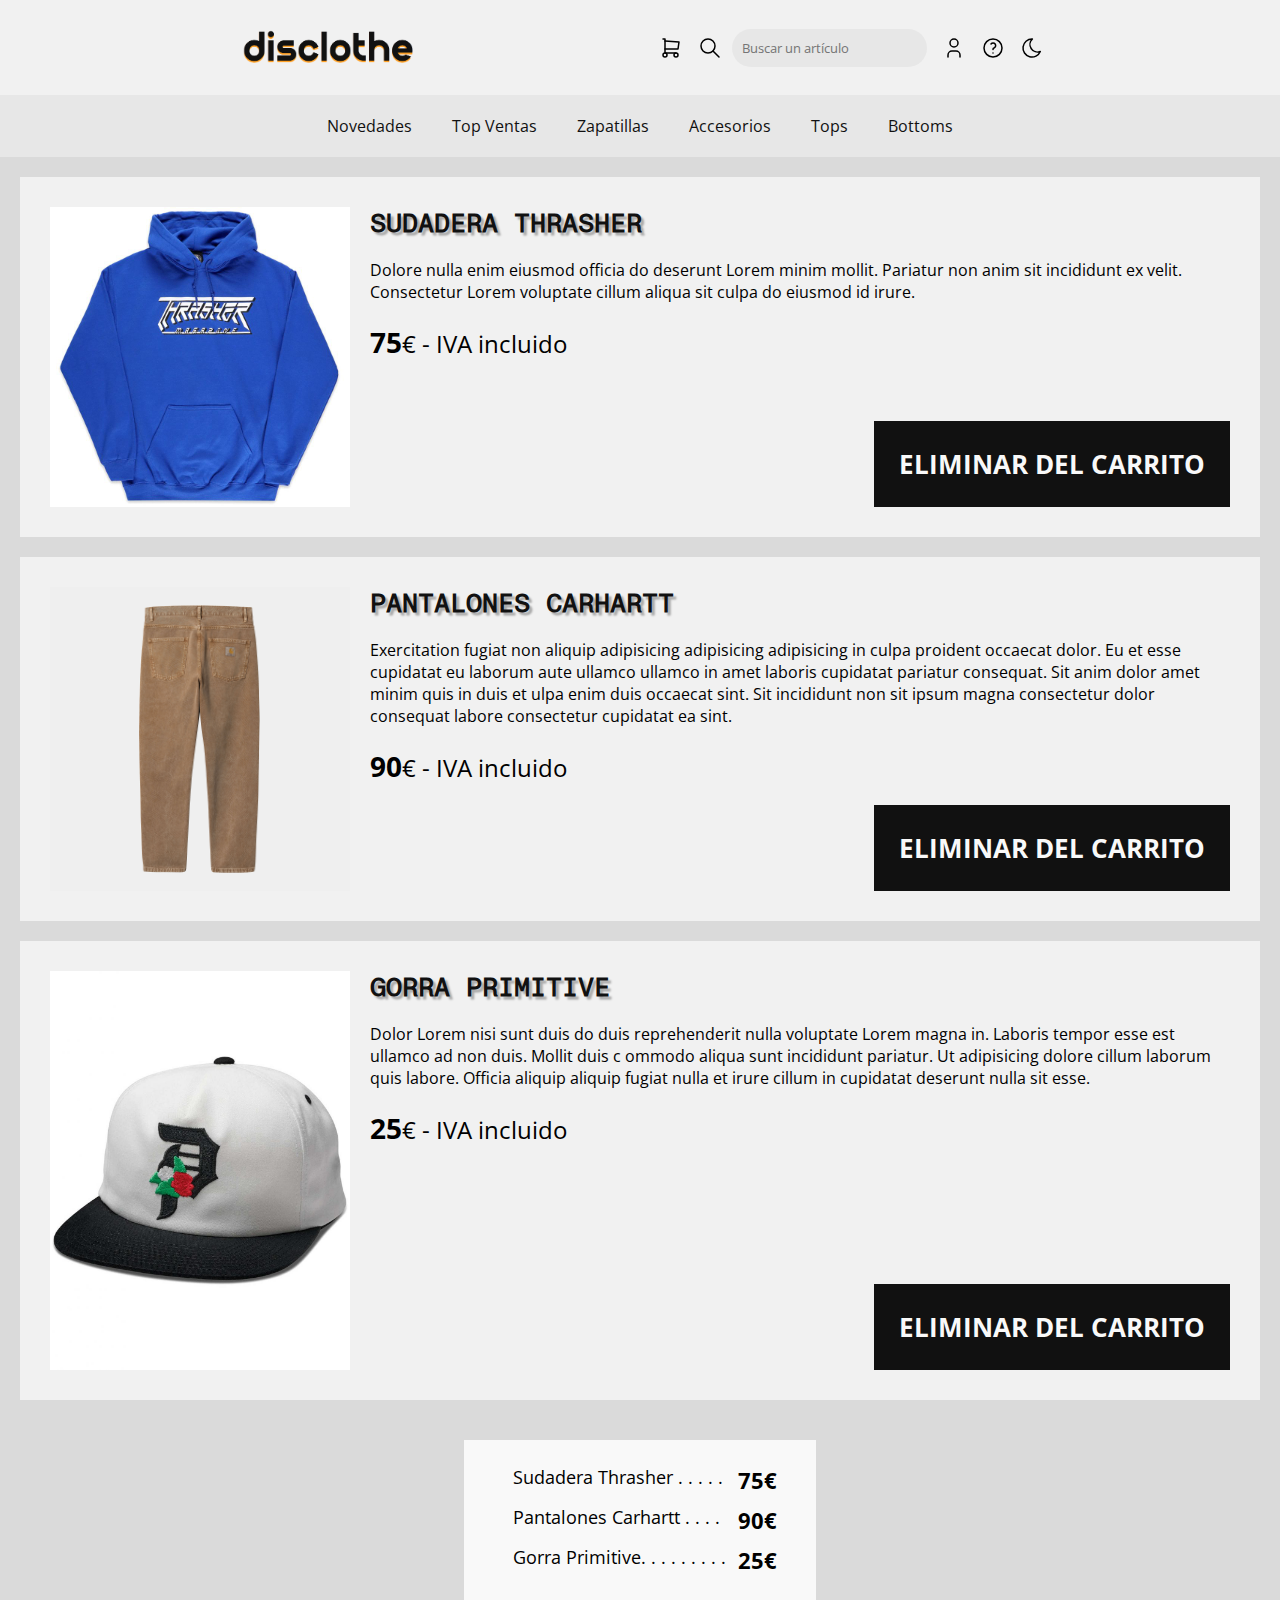
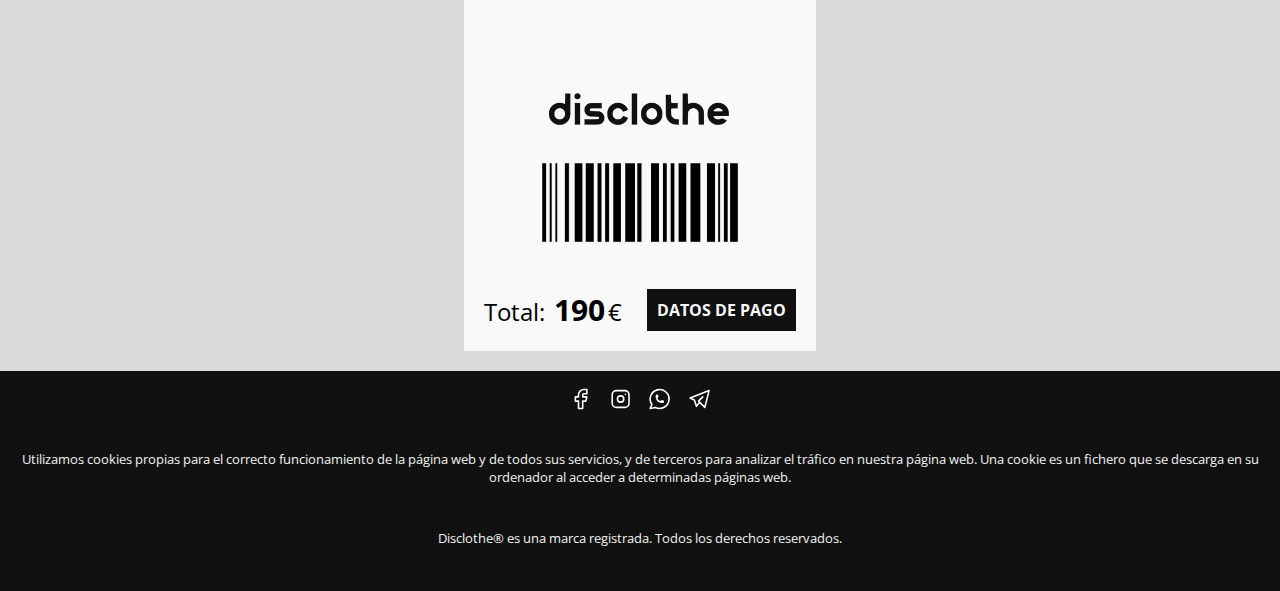
<file: carrito.html>
<html lang="en">

<head>
    <meta charset="UTF-8">
    <meta http-equiv="X-UA-Compatible" content="IE=edge">
    <meta name="viewport" content="width=device-width, initial-scale=1.0">
    <title>Carrito de Compra</title>

    <link rel="stylesheet" href="css/style.css">

    <link rel="preconnect" href="https://fonts.googleapis.com">
    <link rel="preconnect" href="https://fonts.gstatic.com" crossorigin>
    <link
        href="https://fonts.googleapis.com/css2?family=Open+Sans:ital,wght@0,400;0,600;0,700;0,800;1,700;1,800&display=swap"
        rel="stylesheet">
    <link href="https://fonts.googleapis.com/css2?family=Fragment+Mono&family=Open+Sans:ital@0;1&display=swap"
        rel="stylesheet">

</head>

<body>
    <header>
        <div class="cabecera-principal">
            <a href="index.html">
                <img src="img/disclothe.png" alt="" class="logo">
            </a>
            <nav class="navegacion-principal">
                <a class="navegacion-principal--enlace" href="novedades.html">Novedades</a>
                <a class="navegacion-principal--enlace" href="topVentas.html">Top Ventas</a>
                <a class="navegacion-principal--enlace" href="zapatillas.html">Zapatillas</a>
                <a class="navegacion-principal--enlace" href="accesorios.html">Accesorios</a>
                <a class="navegacion-principal--enlace" href="tops.html">Tops</a>
                <a class="navegacion-principal--enlace" href="bottoms.html">Bottoms</a>
            </nav>
            <div class="cabecera--otros">
                <a href="carrito.html">
                    <svg class="otros--icono_carrito" xmlns="http://www.w3.org/2000/svg"
                        class="icon icon-tabler icon-tabler-shopping-cart" width="24" height="24" viewBox="0 0 24 24"
                        stroke-width="1.5" stroke="#000000" fill="none" stroke-linecap="round" stroke-linejoin="round">
                        <path stroke="none" d="M0 0h24v24H0z" fill="none" />
                        <circle cx="6" cy="19" r="2" />
                        <circle cx="17" cy="19" r="2" />
                        <path d="M17 17h-11v-14h-2" />
                        <path d="M6 5l14 1l-1 7h-13" />
                    </svg>
                </a>
                <div class="busqueda">
                    <svg xmlns="http://www.w3.org/2000/svg" class="icon icon-tabler icon-tabler-search" width="24"
                        height="24" viewBox="0 0 24 24" stroke-width="1.5" stroke="#000000" fill="none"
                        stroke-linecap="round" stroke-linejoin="round">
                        <path stroke="none" d="M0 0h24v24H0z" fill="none" />
                        <circle cx="10" cy="10" r="7" />
                        <line x1="21" y1="21" x2="15" y2="15" />
                    </svg>
                    <input type="text" placeholder="Buscar un artículo" class="busqueda--cuadro">
                </div>

                <a href="#" onclick="document.getElementById('modal').style.display='block'">
                    <svg xmlns="http://www.w3.org/2000/svg" class="icon icon-tabler icon-tabler-user" width="24"
                        height="24" viewBox="0 0 24 24" stroke-width="1.5" stroke="#000000" fill="none"
                        stroke-linecap="round" stroke-linejoin="round">
                        <path stroke="none" d="M0 0h24v24H0z" fill="none" />
                        <circle cx="12" cy="7" r="4" />
                        <path d="M6 21v-2a4 4 0 0 1 4 -4h4a4 4 0 0 1 4 4v2" />
                    </svg>
                </a>

                <a href="contacto.html">
                    <svg xmlns="http://www.w3.org/2000/svg" class="icon icon-tabler icon-tabler-help" width="24"
                        height="24" viewBox="0 0 24 24" stroke-width="1.5" stroke="#000000" fill="none"
                        stroke-linecap="round" stroke-linejoin="round">
                        <path stroke="none" d="M0 0h24v24H0z" fill="none" />
                        <circle cx="12" cy="12" r="9" />
                        <line x1="12" y1="17" x2="12" y2="17.01" />
                        <path d="M12 13.5a1.5 1.5 0 0 1 1 -1.5a2.6 2.6 0 1 0 -3 -4" />
                    </svg>
                </a>
                <svg xmlns="http://www.w3.org/2000/svg" class="icon icon-tabler icon-tabler-moon" width="24" height="24"
                    viewBox="0 0 24 24" stroke-width="1.5" stroke="#000000" fill="none" stroke-linecap="round"
                    stroke-linejoin="round">
                    <path stroke="none" d="M0 0h24v24H0z" fill="none" />
                    <path d="M12 3c.132 0 .263 0 .393 0a7.5 7.5 0 0 0 7.92 12.446a9 9 0 1 1 -8.313 -12.454z" />
                </svg>
            </div>
        </div>
        <nav class="navegacion-principal_small">
            <a class="navegacion-principal--enlace" href="novedades.html">Novedades</a>
            <a class="navegacion-principal--enlace" href="topVentas.html">Top Ventas</a>
            <a class="navegacion-principal--enlace" href="zapatillas.html">Zapatillas</a>
            <a class="navegacion-principal--enlace" href="accesorios.html">Accesorios</a>
            <a class="navegacion-principal--enlace" href="tops.html">Tops</a>
            <a class="navegacion-principal--enlace" href="bottoms.html">Bottoms</a>
        </nav>
        <div class="cabecera--otros otros_small">
            <div class="busqueda">
                <input type="text" placeholder="Buscar un artículo" class="busqueda--cuadro">
            </div>
            <a href="#" onclick="document.getElementById('modal').style.display='block'">
                <svg xmlns="http://www.w3.org/2000/svg" class="icon icon-tabler icon-tabler-user" width="24" height="24"
                    viewBox="0 0 24 24" stroke-width="1.5" stroke="#000000" fill="none" stroke-linecap="round"
                    stroke-linejoin="round">
                    <path stroke="none" d="M0 0h24v24H0z" fill="none" />
                    <circle cx="12" cy="7" r="4" />
                    <path d="M6 21v-2a4 4 0 0 1 4 -4h4a4 4 0 0 1 4 4v2" />
                </svg>
            </a>
            <svg xmlns="http://www.w3.org/2000/svg" class="icon icon-tabler icon-tabler-help" width="24" height="24"
                viewBox="0 0 24 24" stroke-width="1.5" stroke="#000000" fill="none" stroke-linecap="round"
                stroke-linejoin="round">
                <path stroke="none" d="M0 0h24v24H0z" fill="none" />
                <circle cx="12" cy="12" r="9" />
                <line x1="12" y1="17" x2="12" y2="17.01" />
                <path d="M12 13.5a1.5 1.5 0 0 1 1 -1.5a2.6 2.6 0 1 0 -3 -4" />
            </svg>
            <svg xmlns="http://www.w3.org/2000/svg" class="icon icon-tabler icon-tabler-moon" width="24" height="24"
                viewBox="0 0 24 24" stroke-width="1.5" stroke="#000000" fill="none" stroke-linecap="round"
                stroke-linejoin="round">
                <path stroke="none" d="M0 0h24v24H0z" fill="none" />
                <path d="M12 3c.132 0 .263 0 .393 0a7.5 7.5 0 0 0 7.92 12.446a9 9 0 1 1 -8.313 -12.454z" />
            </svg>
        </div>
    </header>
    <!-- Modal -->
    <div id="modal" class="cabecera--modal">
        <div id="modal_inicio-sesion" class="modal--contenido modal--contenido_inicio-sesion">
            <span class="close" onclick="document.getElementById('modal').style.display='none'">&times;</span>
            <h4 class="titulo modal--titulo">Iniciar Sesión</h4>
            <form action="" class="modal--formulario">
                <div class="formulario--campo formulario--campo_vertical">
                    <label for="nombre" class="campo_etiqueta">Nombre de Usuario o Correo:</label>
                    <input type="text" name="nombre" placeholder="Usuario o correo electrónico..." class="campo_input">
                </div>
                <div class="formulario--campo formulario--campo_vertical">
                    <label for="contrasena" class="campo_etiqueta">Contraseña:</label>
                    <input type="password" name="contrasena" placeholder="Escribe aquí tu contraseña..."
                        class="campo_input">
                </div>
                <input type="submit" value="Iniciar Sesión"
                    class="formulario--boton-enviar formulario--boton-enviar_modal boton">
            </form>
            <a href="#" onclick="document.getElementById('modal_inicio-sesion').style.display='none';
                                 document.getElementById('modal_registro').style.display='block';">¿No tienes una
                cuenta?</a>
        </div>
        <div id="modal_registro" class="modal--contenido modal--contenido_registro">
            <span class="close" onclick="document.getElementById('modal').style.display='none'">&times;</span>
            <h4 class="titulo modal--titulo">Registrarse</h4>
            <form action="" class="modal--formulario">
                <div class="formulario--campo formulario--campo_vertical">
                    <label for="nombre" class="campo_etiqueta">Nombre de Usuario:</label>
                    <input type="text" name="nombre" placeholder="Escribe aquí tu nombre de usuario..."
                        class="campo_input">
                </div>
                <div class="formulario--campo formulario--campo_vertical">
                    <label for="correo" class="campo_etiqueta">Correo:</label>
                    <input type="email" name="correo" placeholder="Escribe aquí tu correo electrónico..."
                        class="campo_input">
                </div>
                <div class="formulario--campo formulario--campo_vertical">
                    <label for="contrasena" class="campo_etiqueta">Contraseña:</label>
                    <input type="password" name="contrasena" placeholder="Escribe aquí tu contrtaseña..."
                        class="campo_input">
                </div>
                <input type="submit" value="Registrarse"
                    class="formulario--boton-enviar formulario--boton-enviar_modal boton">
            </form>
            <a href="#" onclick="document.getElementById('modal_inicio-sesion').style.display='block';
                                 document.getElementById('modal_registro').style.display='none';">¿Ya estás
                registrado?</a>
        </div>
    </div>
    <section class="contenido contenido_carrito">
        <div class="contenido--lista-productos">
            <div class="lista-productos--producto">
                <img src="img/sudaderaThrasher.jpg" alt="sudadera" class="lista-productos--imagen">
                <div class="lista-productos--informacion">
                    <h3 class="carrito--informacion_titulo titulo">Sudadera Thrasher</h3>
                    <p class="carrito--informacion_descripcion">
                        Dolore nulla enim eiusmod officia do deserunt Lorem
                        minim mollit. Pariatur non anim sit incididunt ex velit. Consectetur
                        Lorem voluptate cillum aliqua sit culpa do eiusmod id irure.
                    </p>
                    <p class="carrito--informacion_precio"><span>75</span>€ - IVA incluido</p>
                    <button href="#" class="carrito--enlace boton">Eliminar del Carrito</button>
                </div>
            </div>
            <div class="lista-productos--producto">
                <img src="img/pantalonesCarhartt.jpg" alt="sudadera" class="lista-productos--imagen">
                <div class="lista-productos--informacion">
                    <h3 class="carrito--informacion_titulo titulo">Pantalones Carhartt</h3>
                    <p class="carrito--informacion_descripcion">
                        Exercitation fugiat non aliquip adipisicing adipisicing adipisicing in culpa
                        proident occaecat dolor. Eu et esse cupidatat eu laborum aute ullamco ullamco in
                        amet laboris cupidatat pariatur consequat. Sit anim dolor amet minim quis in duis et
                        ulpa enim duis occaecat sint. Sit incididunt non sit ipsum magna consectetur dolor consequat
                        labore consectetur cupidatat ea sint.
                    </p>
                    <p class="carrito--informacion_precio"><span>90</span>€ - IVA incluido</p>
                    <button href="#" class="carrito--enlace boton">Eliminar del Carrito</button>
                </div>
            </div>
            <div class="lista-productos--producto">
                <img src="img/gorraPrimitive.jpg" alt="sudadera" class="lista-productos--imagen">
                <div class="lista-productos--informacion">
                    <h3 class="carrito--informacion_titulo titulo">Gorra Primitive</h3>
                    <p class="carrito--informacion_descripcion">
                        Dolor Lorem nisi sunt duis do duis reprehenderit nulla voluptate
                        Lorem magna in. Laboris tempor esse est ullamco ad non duis. Mollit duis c
                        ommodo aliqua sunt incididunt pariatur. Ut adipisicing dolore cillum laborum
                        quis labore. Officia aliquip aliquip fugiat nulla et irure cillum in cupidatat
                        deserunt nulla sit esse.
                    </p>
                    <p class="carrito--informacion_precio"><span>25</span>€ - IVA incluido</p>
                    <button href="#" class="carrito--enlace boton">Eliminar del Carrito</button>
                </div>
            </div>
        </div>
        <div class="contenido--ticket">
            <div class="ticket--lista">
                <div class="ticket--elemento-lista">
                    <p class="ticket--elemento-lista_nombre">Sudadera Thrasher . . . . .</p>
                    <p class="ticket--elemento-lista_precio">75€</p>
                </div>
                <div class="ticket--elemento-lista">
                    <p class="ticket--elemento-lista_nombre">Pantalones Carhartt . . . .</p>
                    <p class="ticket--elemento-lista_precio">90€</p>
                </div>
                <div class="ticket--elemento-lista">
                    <p class="ticket--elemento-lista_nombre">Gorra Primitive. . . . . . . . .</p>
                    <p class="ticket--elemento-lista_precio">25€</p>
                </div>
            </div>
            <img src="img/disclothe2.png" alt="logo" class="logo_ticket">
            <img src="img/codigoBarras.png" alt="codigo de barras" class="logo_ticket">
            <div class="ticket--pago">
                <p class="pago--precio">Total: <span>190</span>€</p>
                <button href="#" class="ticket--pago_boton boton">Datos de Pago</button>
            </div>
        </div>
    </section>
    <footer class="pie-pagina">
        <div class="pie-pagina--redes-sociales">
            <svg xmlns="http://www.w3.org/2000/svg" class="icon icon-tabler icon-tabler-brand-facebook" width="36"
                height="36" viewBox="0 0 24 24" stroke-width="1.5" stroke="#ffffff" fill="none" stroke-linecap="round"
                stroke-linejoin="round">
                <path stroke="none" d="M0 0h24v24H0z" fill="none" />
                <path d="M7 10v4h3v7h4v-7h3l1 -4h-4v-2a1 1 0 0 1 1 -1h3v-4h-3a5 5 0 0 0 -5 5v2h-3" />
            </svg>
            <svg xmlns="http://www.w3.org/2000/svg" class="icon icon-tabler icon-tabler-brand-instagram" width="36"
                height="36" viewBox="0 0 24 24" stroke-width="1.5" stroke="#ffffff" fill="none" stroke-linecap="round"
                stroke-linejoin="round">
                <path stroke="none" d="M0 0h24v24H0z" fill="none" />
                <rect x="4" y="4" width="16" height="16" rx="4" />
                <circle cx="12" cy="12" r="3" />
                <line x1="16.5" y1="7.5" x2="16.5" y2="7.501" />
            </svg>
            <svg xmlns="http://www.w3.org/2000/svg" class="icon icon-tabler icon-tabler-brand-whatsapp" width="36"
                height="36" viewBox="0 0 24 24" stroke-width="1.5" stroke="#ffffff" fill="none" stroke-linecap="round"
                stroke-linejoin="round">
                <path stroke="none" d="M0 0h24v24H0z" fill="none" />
                <path d="M3 21l1.65 -3.8a9 9 0 1 1 3.4 2.9l-5.05 .9" />
                <path
                    d="M9 10a0.5 .5 0 0 0 1 0v-1a0.5 .5 0 0 0 -1 0v1a5 5 0 0 0 5 5h1a0.5 .5 0 0 0 0 -1h-1a0.5 .5 0 0 0 0 1" />
            </svg>
            <svg xmlns="http://www.w3.org/2000/svg" class="icon icon-tabler icon-tabler-brand-telegram" width="36"
                height="36" viewBox="0 0 24 24" stroke-width="1.5" stroke="#ffffff" fill="none" stroke-linecap="round"
                stroke-linejoin="round">
                <path stroke="none" d="M0 0h24v24H0z" fill="none" />
                <path d="M15 10l-4 4l6 6l4 -16l-18 7l4 2l2 6l3 -4" />
            </svg>
        </div>
        <p class="pie-pagina--texto">
            Utilizamos cookies propias para el correcto funcionamiento de la página web y de todos sus servicios,
            y de terceros para analizar el tráfico en nuestra página web. Una cookie es un fichero que se descarga
            en su ordenador al acceder a determinadas páginas web.
        </p>
        <p class="pie-pagina--texto pie-pagina--texto_centrar">Disclothe® es una marca registrada. Todos los derechos
            reservados.</p>
    </footer>
</body>

</html>
</file>
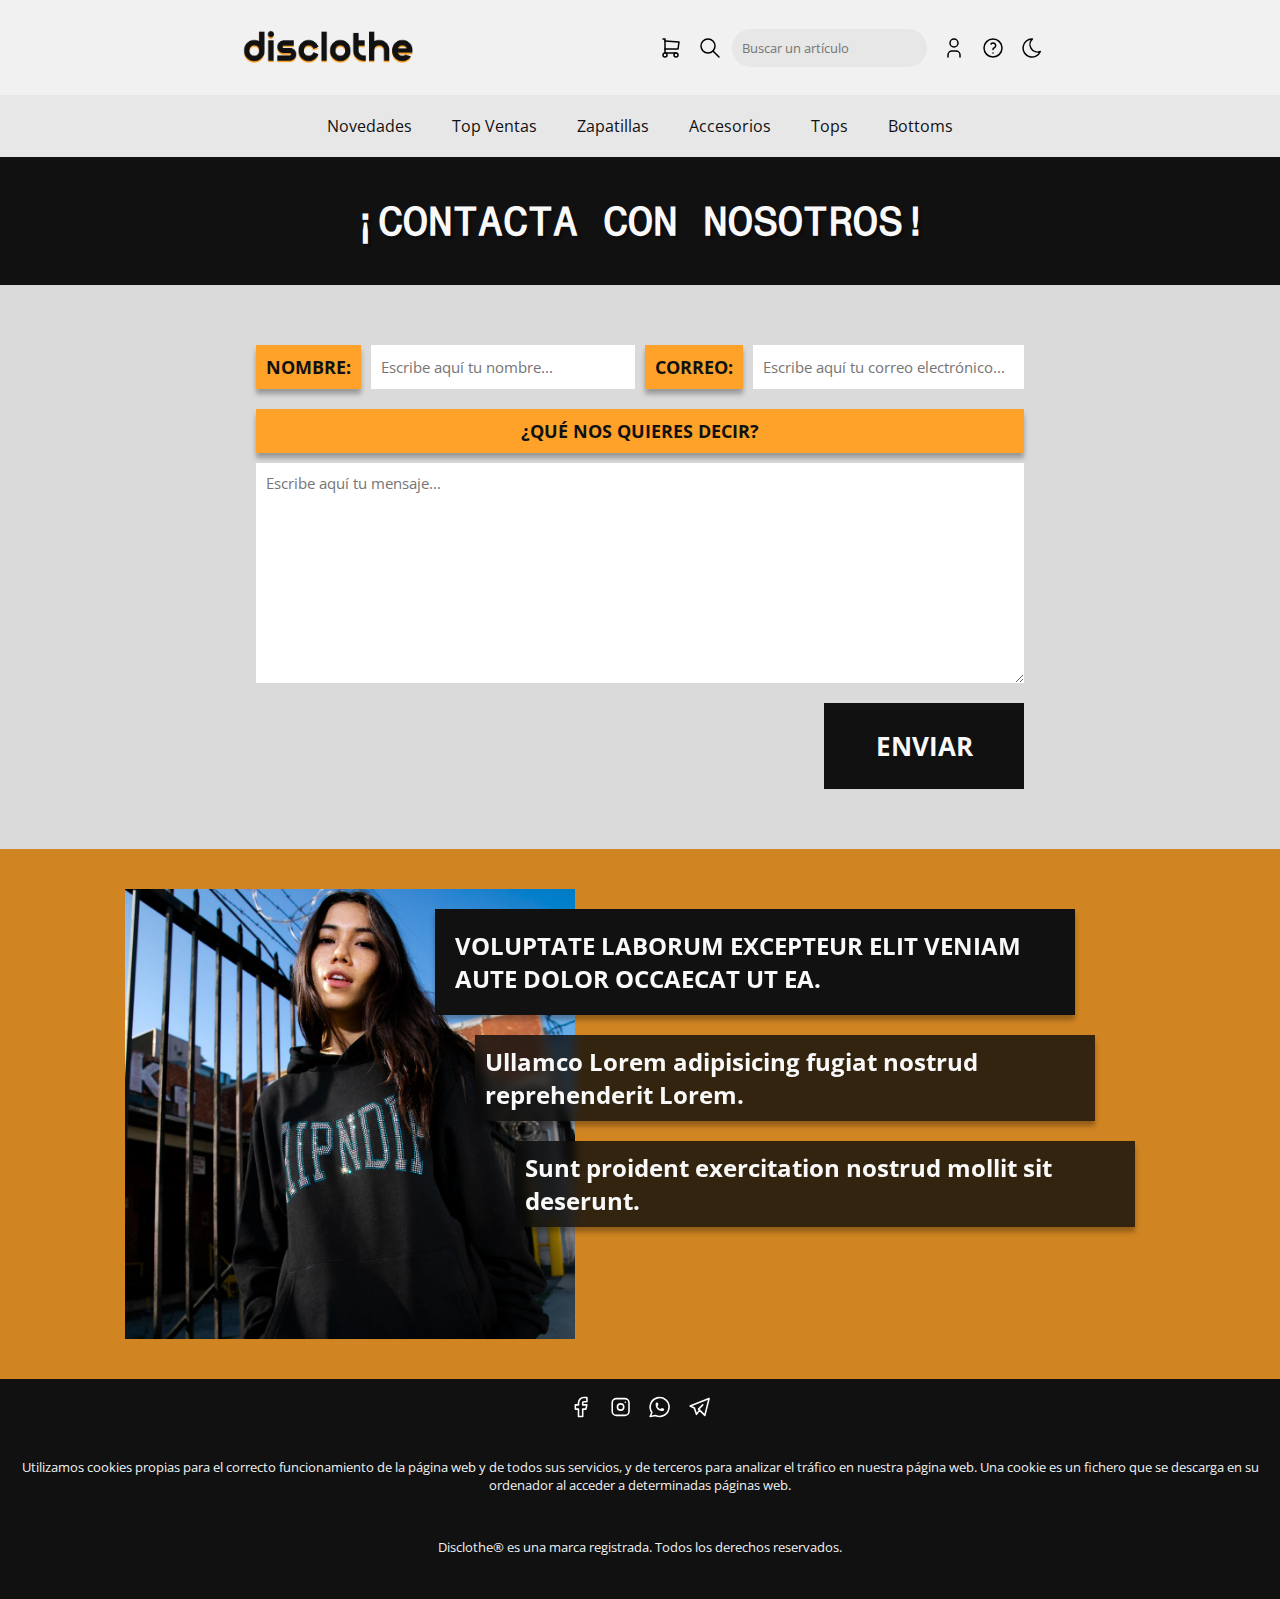
<file: contacto.html>
<html lang="en">

<head>
     <meta charset="UTF-8">
     <meta http-equiv="X-UA-Compatible" content="IE=edge">
     <meta name="viewport" content="width=device-width, initial-scale=1.0">
     <title>Contacto</title>

     <link rel="stylesheet" href="css/style.css">

     <link rel="preconnect" href="https://fonts.googleapis.com">
     <link rel="preconnect" href="https://fonts.gstatic.com" crossorigin>
     <link href="https://fonts.googleapis.com/css2?family=Open+Sans:ital,wght@0,400;0,600;0,700;0,800;1,700;1,800&display=swap"
          rel="stylesheet">
     <link href="https://fonts.googleapis.com/css2?family=Fragment+Mono&family=Open+Sans:ital@0;1&display=swap"
          rel="stylesheet">

</head>

<body>
     <header>
          <div class="cabecera-principal">
               <a href="index.html">
                    <img src="img/disclothe.png" alt="" class="logo">
               </a>
               <nav class="navegacion-principal">
                    <a class="navegacion-principal--enlace" href="novedades.html">Novedades</a>
                    <a class="navegacion-principal--enlace" href="topVentas.html">Top Ventas</a>
                    <a class="navegacion-principal--enlace" href="zapatillas.html">Zapatillas</a>
                    <a class="navegacion-principal--enlace" href="accesorios.html">Accesorios</a>
                    <a class="navegacion-principal--enlace" href="tops.html">Tops</a>
                    <a class="navegacion-principal--enlace" href="bottoms.html">Bottoms</a>
               </nav>
               <div class="cabecera--otros">
                    <a href="carrito.html">
                         <svg class="otros--icono_carrito" xmlns="http://www.w3.org/2000/svg"
                              class="icon icon-tabler icon-tabler-shopping-cart" width="24" height="24"
                              viewBox="0 0 24 24" stroke-width="1.5" stroke="#000000" fill="none" stroke-linecap="round"
                              stroke-linejoin="round">
                              <path stroke="none" d="M0 0h24v24H0z" fill="none" />
                              <circle cx="6" cy="19" r="2" />
                              <circle cx="17" cy="19" r="2" />
                              <path d="M17 17h-11v-14h-2" />
                              <path d="M6 5l14 1l-1 7h-13" />
                         </svg>
                    </a>
                    <div class="busqueda">
                         <svg xmlns="http://www.w3.org/2000/svg" class="icon icon-tabler icon-tabler-search" width="24"
                              height="24" viewBox="0 0 24 24" stroke-width="1.5" stroke="#000000" fill="none"
                              stroke-linecap="round" stroke-linejoin="round">
                              <path stroke="none" d="M0 0h24v24H0z" fill="none" />
                              <circle cx="10" cy="10" r="7" />
                              <line x1="21" y1="21" x2="15" y2="15" />
                         </svg>
                         <input type="text" placeholder="Buscar un artículo" class="busqueda--cuadro">
                    </div>

                    <a href="#" onclick="document.getElementById('modal').style.display='block'">
                         <svg xmlns="http://www.w3.org/2000/svg" class="icon icon-tabler icon-tabler-user" width="24"
                              height="24" viewBox="0 0 24 24" stroke-width="1.5" stroke="#000000" fill="none"
                              stroke-linecap="round" stroke-linejoin="round">
                              <path stroke="none" d="M0 0h24v24H0z" fill="none" />
                              <circle cx="12" cy="7" r="4" />
                              <path d="M6 21v-2a4 4 0 0 1 4 -4h4a4 4 0 0 1 4 4v2" />
                         </svg>
                    </a>

                    <a href="contacto.html">
                         <svg xmlns="http://www.w3.org/2000/svg" class="icon icon-tabler icon-tabler-help" width="24"
                              height="24" viewBox="0 0 24 24" stroke-width="1.5" stroke="#000000" fill="none"
                              stroke-linecap="round" stroke-linejoin="round">
                              <path stroke="none" d="M0 0h24v24H0z" fill="none" />
                              <circle cx="12" cy="12" r="9" />
                              <line x1="12" y1="17" x2="12" y2="17.01" />
                              <path d="M12 13.5a1.5 1.5 0 0 1 1 -1.5a2.6 2.6 0 1 0 -3 -4" />
                         </svg>
                    </a>
                    <svg xmlns="http://www.w3.org/2000/svg" class="icon icon-tabler icon-tabler-moon" width="24"
                         height="24" viewBox="0 0 24 24" stroke-width="1.5" stroke="#000000" fill="none"
                         stroke-linecap="round" stroke-linejoin="round">
                         <path stroke="none" d="M0 0h24v24H0z" fill="none" />
                         <path d="M12 3c.132 0 .263 0 .393 0a7.5 7.5 0 0 0 7.92 12.446a9 9 0 1 1 -8.313 -12.454z" />
                    </svg>
               </div>
          </div>
          <nav class="navegacion-principal_small">
               <a class="navegacion-principal--enlace" href="novedades.html">Novedades</a>
               <a class="navegacion-principal--enlace" href="topVentas.html">Top Ventas</a>
               <a class="navegacion-principal--enlace" href="zapatillas.html">Zapatillas</a>
               <a class="navegacion-principal--enlace" href="accesorios.html">Accesorios</a>
               <a class="navegacion-principal--enlace" href="tops.html">Tops</a>
               <a class="navegacion-principal--enlace" href="bottoms.html">Bottoms</a>
          </nav>
          <div class="cabecera--otros otros_small">
               <div class="busqueda">
                    <input type="text" placeholder="Buscar un artículo" class="busqueda--cuadro">
               </div>
               <a href="#" onclick="document.getElementById('modal').style.display='block'">
                    <svg xmlns="http://www.w3.org/2000/svg" class="icon icon-tabler icon-tabler-user" width="24"
                         height="24" viewBox="0 0 24 24" stroke-width="1.5" stroke="#000000" fill="none"
                         stroke-linecap="round" stroke-linejoin="round">
                         <path stroke="none" d="M0 0h24v24H0z" fill="none" />
                         <circle cx="12" cy="7" r="4" />
                         <path d="M6 21v-2a4 4 0 0 1 4 -4h4a4 4 0 0 1 4 4v2" />
                    </svg>
               </a>
               <svg xmlns="http://www.w3.org/2000/svg" class="icon icon-tabler icon-tabler-help" width="24" height="24"
                    viewBox="0 0 24 24" stroke-width="1.5" stroke="#000000" fill="none" stroke-linecap="round"
                    stroke-linejoin="round">
                    <path stroke="none" d="M0 0h24v24H0z" fill="none" />
                    <circle cx="12" cy="12" r="9" />
                    <line x1="12" y1="17" x2="12" y2="17.01" />
                    <path d="M12 13.5a1.5 1.5 0 0 1 1 -1.5a2.6 2.6 0 1 0 -3 -4" />
               </svg>
               <svg xmlns="http://www.w3.org/2000/svg" class="icon icon-tabler icon-tabler-moon" width="24" height="24"
                    viewBox="0 0 24 24" stroke-width="1.5" stroke="#000000" fill="none" stroke-linecap="round"
                    stroke-linejoin="round">
                    <path stroke="none" d="M0 0h24v24H0z" fill="none" />
                    <path d="M12 3c.132 0 .263 0 .393 0a7.5 7.5 0 0 0 7.92 12.446a9 9 0 1 1 -8.313 -12.454z" />
               </svg>
          </div>
     </header>
     <div id="modal" class="cabecera--modal">
          <div id="modal_inicio-sesion" class="modal--contenido modal--contenido_inicio-sesion">
               <span class="close" onclick="document.getElementById('modal').style.display='none'">&times;</span>
               <h4 class="titulo modal--titulo">Iniciar Sesión</h4>
               <form action="" class="modal--formulario">
                    <div class="formulario--campo formulario--campo_vertical">
                         <label for="nombre" class="campo_etiqueta">Nombre de Usuario o Correo:</label>
                         <input type="text" name="nombre" placeholder="Usuario o correo electrónico..."
                              class="campo_input">
                    </div>
                    <div class="formulario--campo formulario--campo_vertical">
                         <label for="contrasena" class="campo_etiqueta">Contraseña:</label>
                         <input type="password" name="contrasena" placeholder="Escribe aquí tu contraseña..."
                              class="campo_input">
                    </div>
                    <input type="submit" value="Iniciar Sesión"
                         class="formulario--boton-enviar formulario--boton-enviar_modal boton">
               </form>
               <a href="#" onclick="document.getElementById('modal_inicio-sesion').style.display='none';
                                   document.getElementById('modal_registro').style.display='block';">¿No tienes una
                    cuenta?</a>
          </div>
          <div id="modal_registro" class="modal--contenido modal--contenido_registro">
               <span class="close" onclick="document.getElementById('modal').style.display='none'">&times;</span>
               <h4 class="titulo modal--titulo">Registrarse</h4>
               <form action="" class="modal--formulario">
                    <div class="formulario--campo formulario--campo_vertical">
                         <label for="nombre" class="campo_etiqueta">Nombre de Usuario:</label>
                         <input type="text" name="nombre" placeholder="Escribe aquí tu nombre de usuario..."
                              class="campo_input">
                    </div>
                    <div class="formulario--campo formulario--campo_vertical">
                         <label for="correo" class="campo_etiqueta">Correo:</label>
                         <input type="email" name="correo" placeholder="Escribe aquí tu correo electrónico..."
                              class="campo_input">
                    </div>
                    <div class="formulario--campo formulario--campo_vertical">
                         <label for="contrasena" class="campo_etiqueta">Contraseña:</label>
                         <input type="password" name="contrasena" placeholder="Escribe aquí tu contrtaseña..."
                              class="campo_input">
                    </div>
                    <input type="submit" value="Registrarse"
                         class="formulario--boton-enviar formulario--boton-enviar_modal boton">
               </form>
               <a href="#" onclick="document.getElementById('modal_inicio-sesion').style.display='block';
                                   document.getElementById('modal_registro').style.display='none';">¿Ya estás
                    registrado?</a>
          </div>
     </div>
     <section class="contenido">
          <h2 class="titulo titulo--formulario">¡Contacta con nosotros!</h2>
          <form action="" class="contenido--formulario">
               <div class="formulario--campo">
                    <div class="formulario--campo">
                         <label for="nombre" class="campo_etiqueta">Nombre:</label>
                         <input type="text" name="nombre" placeholder="Escribe aquí tu nombre..." class="campo_input">
                    </div>
                    <div class="formulario--campo">
                         <label for="correo" class="campo_etiqueta">Correo:</label>
                         <input type="email" name="correo" placeholder="Escribe aquí tu correo electrónico..."
                              class="campo_input">
                    </div>
               </div>
               <div class="formulario--campo formulario--campo_vertical">
                    <label for="mensaje" class="campo_etiqueta campo_etiqueta-ancha">¿Qué nos quieres decir?</label>
                    <textarea name="mensaje" placeholder="Escribe aquí tu mensaje..." class="campo_input"
                         rows="10"></textarea>
               </div>
               <input type="submit" value="Enviar" class="formulario--boton-enviar boton">
          </form>
          <div class="contenido--contacto-descripcion">
               <div class="contacto-descripcion--contenedor">
                    <img src="img/formularioDescripcion.png" alt="descripcion formulario" class="descripcion--imagen">
               </div>
               <div class="contacto-descripcion--contenedor contacto-descripcion--contenedor_texto">
                    <h2 class="descripcion--texto descripcion--titulo">Voluptate laborum excepteur elit veniam aute
                         dolor occaecat ut ea.</h2>
                    <h2 class="descripcion--texto descripcion--texto descripcion--texto_medio">Ullamco Lorem adipisicing
                         fugiat nostrud reprehenderit Lorem.</h2>
                    <h2 class="descripcion--texto descripcion--texto descripcion--texto_bajo">Sunt proident exercitation
                         nostrud mollit sit deserunt.</h2>
               </div>
          </div>
     </section>
     <footer class="pie-pagina">
          <div class="pie-pagina--redes-sociales">
               <svg xmlns="http://www.w3.org/2000/svg" class="icon icon-tabler icon-tabler-brand-facebook" width="36"
                    height="36" viewBox="0 0 24 24" stroke-width="1.5" stroke="#ffffff" fill="none"
                    stroke-linecap="round" stroke-linejoin="round">
                    <path stroke="none" d="M0 0h24v24H0z" fill="none" />
                    <path d="M7 10v4h3v7h4v-7h3l1 -4h-4v-2a1 1 0 0 1 1 -1h3v-4h-3a5 5 0 0 0 -5 5v2h-3" />
               </svg>
               <svg xmlns="http://www.w3.org/2000/svg" class="icon icon-tabler icon-tabler-brand-instagram" width="36"
                    height="36" viewBox="0 0 24 24" stroke-width="1.5" stroke="#ffffff" fill="none"
                    stroke-linecap="round" stroke-linejoin="round">
                    <path stroke="none" d="M0 0h24v24H0z" fill="none" />
                    <rect x="4" y="4" width="16" height="16" rx="4" />
                    <circle cx="12" cy="12" r="3" />
                    <line x1="16.5" y1="7.5" x2="16.5" y2="7.501" />
               </svg>
               <svg xmlns="http://www.w3.org/2000/svg" class="icon icon-tabler icon-tabler-brand-whatsapp" width="36"
                    height="36" viewBox="0 0 24 24" stroke-width="1.5" stroke="#ffffff" fill="none"
                    stroke-linecap="round" stroke-linejoin="round">
                    <path stroke="none" d="M0 0h24v24H0z" fill="none" />
                    <path d="M3 21l1.65 -3.8a9 9 0 1 1 3.4 2.9l-5.05 .9" />
                    <path
                         d="M9 10a0.5 .5 0 0 0 1 0v-1a0.5 .5 0 0 0 -1 0v1a5 5 0 0 0 5 5h1a0.5 .5 0 0 0 0 -1h-1a0.5 .5 0 0 0 0 1" />
               </svg>
               <svg xmlns="http://www.w3.org/2000/svg" class="icon icon-tabler icon-tabler-brand-telegram" width="36"
                    height="36" viewBox="0 0 24 24" stroke-width="1.5" stroke="#ffffff" fill="none"
                    stroke-linecap="round" stroke-linejoin="round">
                    <path stroke="none" d="M0 0h24v24H0z" fill="none" />
                    <path d="M15 10l-4 4l6 6l4 -16l-18 7l4 2l2 6l3 -4" />
               </svg>
          </div>
          <p class="pie-pagina--texto">
               Utilizamos cookies propias para el correcto funcionamiento de la página web y de todos sus servicios,
               y de terceros para analizar el tráfico en nuestra página web. Una cookie es un fichero que se descarga
               en su ordenador al acceder a determinadas páginas web.
          </p>
          <p class="pie-pagina--texto">Disclothe® es una marca registrada. Todos los derechos reservados.</p>
     </footer>
</body>

</html>
</file>
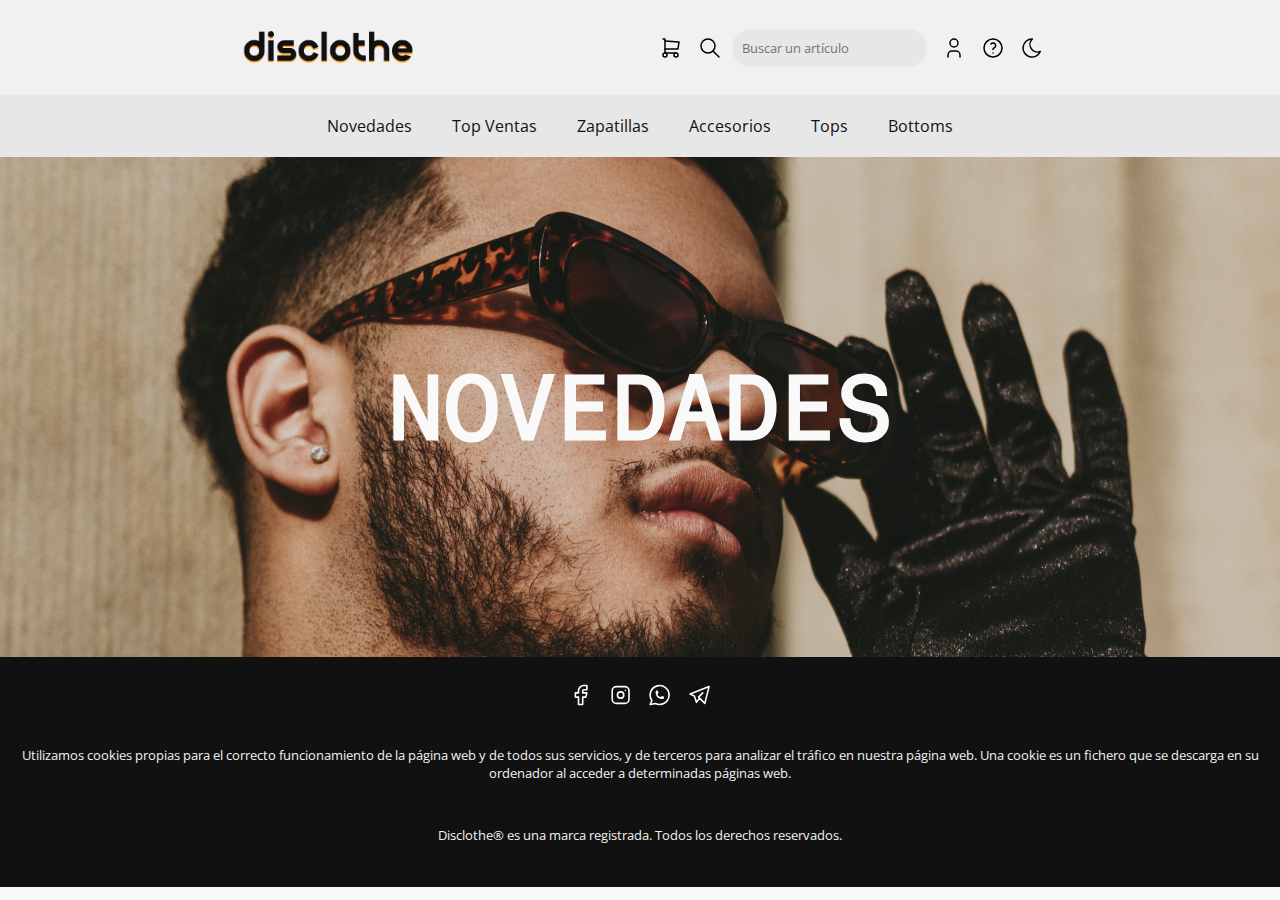
<file: novedades.html>
<html lang="en">

<head>
     <meta charset="UTF-8">
     <meta http-equiv="X-UA-Compatible" content="IE=edge">
     <meta name="viewport" content="width=device-width, initial-scale=1.0">
     <title>Ropa Hombre</title>

     <link rel="stylesheet" href="css/style.css">

     <link rel="preconnect" href="https://fonts.googleapis.com">
     <link rel="preconnect" href="https://fonts.gstatic.com" crossorigin>
     <link href="https://fonts.googleapis.com/css2?family=Open+Sans:ital,wght@0,400;0,600;0,700;0,800;1,700;1,800&display=swap"
          rel="stylesheet">
     <link href="https://fonts.googleapis.com/css2?family=Fragment+Mono&family=Open+Sans:ital@0;1&display=swap"
          rel="stylesheet">

</head>

<body>
     <header>
          <div class="cabecera-principal">
               <a href="index.html">
                    <img src="img/disclothe.png" alt="" class="logo">
               </a>
               <nav class="navegacion-principal">
                    <a class="navegacion-principal--enlace" href="novedades.html">Novedades</a>
                    <a class="navegacion-principal--enlace" href="topVentas.html">Top Ventas</a>
                    <a class="navegacion-principal--enlace" href="zapatillas.html">Zapatillas</a>
                    <a class="navegacion-principal--enlace" href="accesorios.html">Accesorios</a>
                    <a class="navegacion-principal--enlace" href="tops.html">Tops</a>
                    <a class="navegacion-principal--enlace" href="bottoms.html">Bottoms</a>
               </nav>
               <div class="cabecera--otros">
                    <a href="carrito.html">
                         <svg class="otros--icono_carrito" xmlns="http://www.w3.org/2000/svg"
                              class="icon icon-tabler icon-tabler-shopping-cart" width="24" height="24"
                              viewBox="0 0 24 24" stroke-width="1.5" stroke="#000000" fill="none" stroke-linecap="round"
                              stroke-linejoin="round">
                              <path stroke="none" d="M0 0h24v24H0z" fill="none" />
                              <circle cx="6" cy="19" r="2" />
                              <circle cx="17" cy="19" r="2" />
                              <path d="M17 17h-11v-14h-2" />
                              <path d="M6 5l14 1l-1 7h-13" />
                         </svg>
                    </a>
                    <div class="busqueda">
                         <svg xmlns="http://www.w3.org/2000/svg" class="icon icon-tabler icon-tabler-search" width="24"
                              height="24" viewBox="0 0 24 24" stroke-width="1.5" stroke="#000000" fill="none"
                              stroke-linecap="round" stroke-linejoin="round">
                              <path stroke="none" d="M0 0h24v24H0z" fill="none" />
                              <circle cx="10" cy="10" r="7" />
                              <line x1="21" y1="21" x2="15" y2="15" />
                         </svg>
                         <input type="text" placeholder="Buscar un artículo" class="busqueda--cuadro">
                    </div>

                    <a href="#" onclick="document.getElementById('modal').style.display='block'">
                         <svg xmlns="http://www.w3.org/2000/svg" class="icon icon-tabler icon-tabler-user" width="24"
                              height="24" viewBox="0 0 24 24" stroke-width="1.5" stroke="#000000" fill="none"
                              stroke-linecap="round" stroke-linejoin="round">
                              <path stroke="none" d="M0 0h24v24H0z" fill="none" />
                              <circle cx="12" cy="7" r="4" />
                              <path d="M6 21v-2a4 4 0 0 1 4 -4h4a4 4 0 0 1 4 4v2" />
                         </svg>
                    </a>

                    <a href="contacto.html">
                         <svg xmlns="http://www.w3.org/2000/svg" class="icon icon-tabler icon-tabler-help" width="24"
                              height="24" viewBox="0 0 24 24" stroke-width="1.5" stroke="#000000" fill="none"
                              stroke-linecap="round" stroke-linejoin="round">
                              <path stroke="none" d="M0 0h24v24H0z" fill="none" />
                              <circle cx="12" cy="12" r="9" />
                              <line x1="12" y1="17" x2="12" y2="17.01" />
                              <path d="M12 13.5a1.5 1.5 0 0 1 1 -1.5a2.6 2.6 0 1 0 -3 -4" />
                         </svg>
                    </a>
                    <svg xmlns="http://www.w3.org/2000/svg" class="icon icon-tabler icon-tabler-moon" width="24"
                         height="24" viewBox="0 0 24 24" stroke-width="1.5" stroke="#000000" fill="none"
                         stroke-linecap="round" stroke-linejoin="round">
                         <path stroke="none" d="M0 0h24v24H0z" fill="none" />
                         <path d="M12 3c.132 0 .263 0 .393 0a7.5 7.5 0 0 0 7.92 12.446a9 9 0 1 1 -8.313 -12.454z" />
                    </svg>
               </div>
          </div>
          <nav class="navegacion-principal_small">
               <a class="navegacion-principal--enlace" href="novedades.html">Novedades</a>
               <a class="navegacion-principal--enlace" href="topVentas.html">Top Ventas</a>
               <a class="navegacion-principal--enlace" href="zapatillas.html">Zapatillas</a>
               <a class="navegacion-principal--enlace" href="accesorios.html">Accesorios</a>
               <a class="navegacion-principal--enlace" href="tops.html">Tops</a>
               <a class="navegacion-principal--enlace" href="bottoms.html">Bottoms</a>
          </nav>
          <div class="cabecera--otros otros_small">
               <div class="busqueda">
                    <input type="text" placeholder="Buscar un artículo" class="busqueda--cuadro">
               </div>
               <a href="#" onclick="document.getElementById('modal').style.display='block'">
                    <svg xmlns="http://www.w3.org/2000/svg" class="icon icon-tabler icon-tabler-user" width="24"
                         height="24" viewBox="0 0 24 24" stroke-width="1.5" stroke="#000000" fill="none"
                         stroke-linecap="round" stroke-linejoin="round">
                         <path stroke="none" d="M0 0h24v24H0z" fill="none" />
                         <circle cx="12" cy="7" r="4" />
                         <path d="M6 21v-2a4 4 0 0 1 4 -4h4a4 4 0 0 1 4 4v2" />
                    </svg>
               </a>
               <svg xmlns="http://www.w3.org/2000/svg" class="icon icon-tabler icon-tabler-help" width="24" height="24"
                    viewBox="0 0 24 24" stroke-width="1.5" stroke="#000000" fill="none" stroke-linecap="round"
                    stroke-linejoin="round">
                    <path stroke="none" d="M0 0h24v24H0z" fill="none" />
                    <circle cx="12" cy="12" r="9" />
                    <line x1="12" y1="17" x2="12" y2="17.01" />
                    <path d="M12 13.5a1.5 1.5 0 0 1 1 -1.5a2.6 2.6 0 1 0 -3 -4" />
               </svg>
               <svg xmlns="http://www.w3.org/2000/svg" class="icon icon-tabler icon-tabler-moon" width="24" height="24"
                    viewBox="0 0 24 24" stroke-width="1.5" stroke="#000000" fill="none" stroke-linecap="round"
                    stroke-linejoin="round">
                    <path stroke="none" d="M0 0h24v24H0z" fill="none" />
                    <path d="M12 3c.132 0 .263 0 .393 0a7.5 7.5 0 0 0 7.92 12.446a9 9 0 1 1 -8.313 -12.454z" />
               </svg>
          </div>
     </header>
     <!-- Modal -->
     <div id="modal" class="cabecera--modal">
          <div id="modal_inicio-sesion" class="modal--contenido modal--contenido_inicio-sesion">
               <span class="close" onclick="document.getElementById('modal').style.display='none'">&times;</span>
               <h4 class="titulo modal--titulo">Iniciar Sesión</h4>
               <form action="" class="modal--formulario">
                    <div class="formulario--campo formulario--campo_vertical">
                         <label for="nombre" class="campo_etiqueta">Nombre de Usuario o Correo:</label>
                         <input type="text" name="nombre" placeholder="Usuario o correo electrónico..."
                              class="campo_input">
                    </div>
                    <div class="formulario--campo formulario--campo_vertical">
                         <label for="contrasena" class="campo_etiqueta">Contraseña:</label>
                         <input type="password" name="contrasena" placeholder="Escribe aquí tu contraseña..."
                              class="campo_input">
                    </div>
                    <input type="submit" value="Iniciar Sesión"
                         class="formulario--boton-enviar formulario--boton-enviar_modal boton">
               </form>
               <a href="#" onclick="document.getElementById('modal_inicio-sesion').style.display='none';
                                   document.getElementById('modal_registro').style.display='block';">¿No tienes una
                    cuenta?</a>
          </div>
          <div id="modal_registro" class="modal--contenido modal--contenido_registro">
               <span class="close" onclick="document.getElementById('modal').style.display='none'">&times;</span>
               <h4 class="titulo modal--titulo">Registrarse</h4>
               <form action="" class="modal--formulario">
                    <div class="formulario--campo formulario--campo_vertical">
                         <label for="nombre" class="campo_etiqueta">Nombre de Usuario:</label>
                         <input type="text" name="nombre" placeholder="Escribe aquí tu nombre de usuario..."
                              class="campo_input">
                    </div>
                    <div class="formulario--campo formulario--campo_vertical">
                         <label for="correo" class="campo_etiqueta">Correo:</label>
                         <input type="email" name="correo" placeholder="Escribe aquí tu correo electrónico..."
                              class="campo_input">
                    </div>
                    <div class="formulario--campo formulario--campo_vertical">
                         <label for="contrasena" class="campo_etiqueta">Contraseña:</label>
                         <input type="password" name="contrasena" placeholder="Escribe aquí tu contrtaseña..."
                              class="campo_input">
                    </div>
                    <input type="submit" value="Registrarse"
                         class="formulario--boton-enviar formulario--boton-enviar_modal boton">
               </form>
               <a href="#" onclick="document.getElementById('modal_inicio-sesion').style.display='block';
                                   document.getElementById('modal_registro').style.display='none';">¿Ya estás
                    registrado?</a>
          </div>
     </div>
     <section class="contenido">
          <div class="contenido--entrada contenido--entrada_hombre">
               <h3 class="titulo entrada--titulo">Novedades</h3>
          </div>
          <main class="contenido--ropa">

          </main>
     </section>
     <footer class="pie-pagina">
          <div class="pie-pagina--redes-sociales">
               <svg xmlns="http://www.w3.org/2000/svg" class="icon icon-tabler icon-tabler-brand-facebook" width="36"
                    height="36" viewBox="0 0 24 24" stroke-width="1.5" stroke="#ffffff" fill="none"
                    stroke-linecap="round" stroke-linejoin="round">
                    <path stroke="none" d="M0 0h24v24H0z" fill="none" />
                    <path d="M7 10v4h3v7h4v-7h3l1 -4h-4v-2a1 1 0 0 1 1 -1h3v-4h-3a5 5 0 0 0 -5 5v2h-3" />
               </svg>
               <svg xmlns="http://www.w3.org/2000/svg" class="icon icon-tabler icon-tabler-brand-instagram" width="36"
                    height="36" viewBox="0 0 24 24" stroke-width="1.5" stroke="#ffffff" fill="none"
                    stroke-linecap="round" stroke-linejoin="round">
                    <path stroke="none" d="M0 0h24v24H0z" fill="none" />
                    <rect x="4" y="4" width="16" height="16" rx="4" />
                    <circle cx="12" cy="12" r="3" />
                    <line x1="16.5" y1="7.5" x2="16.5" y2="7.501" />
               </svg>
               <svg xmlns="http://www.w3.org/2000/svg" class="icon icon-tabler icon-tabler-brand-whatsapp" width="36"
                    height="36" viewBox="0 0 24 24" stroke-width="1.5" stroke="#ffffff" fill="none"
                    stroke-linecap="round" stroke-linejoin="round">
                    <path stroke="none" d="M0 0h24v24H0z" fill="none" />
                    <path d="M3 21l1.65 -3.8a9 9 0 1 1 3.4 2.9l-5.05 .9" />
                    <path
                         d="M9 10a0.5 .5 0 0 0 1 0v-1a0.5 .5 0 0 0 -1 0v1a5 5 0 0 0 5 5h1a0.5 .5 0 0 0 0 -1h-1a0.5 .5 0 0 0 0 1" />
               </svg>
               <svg xmlns="http://www.w3.org/2000/svg" class="icon icon-tabler icon-tabler-brand-telegram" width="36"
                    height="36" viewBox="0 0 24 24" stroke-width="1.5" stroke="#ffffff" fill="none"
                    stroke-linecap="round" stroke-linejoin="round">
                    <path stroke="none" d="M0 0h24v24H0z" fill="none" />
                    <path d="M15 10l-4 4l6 6l4 -16l-18 7l4 2l2 6l3 -4" />
               </svg>
          </div>
          <p class="pie-pagina--texto">
               Utilizamos cookies propias para el correcto funcionamiento de la página web y de todos sus servicios,
               y de terceros para analizar el tráfico en nuestra página web. Una cookie es un fichero que se descarga
               en su ordenador al acceder a determinadas páginas web.
          </p>
          <p class="pie-pagina--texto">Disclothe® es una marca registrada. Todos los derechos reservados.</p>
     </footer>
</body>

</html>
</file>
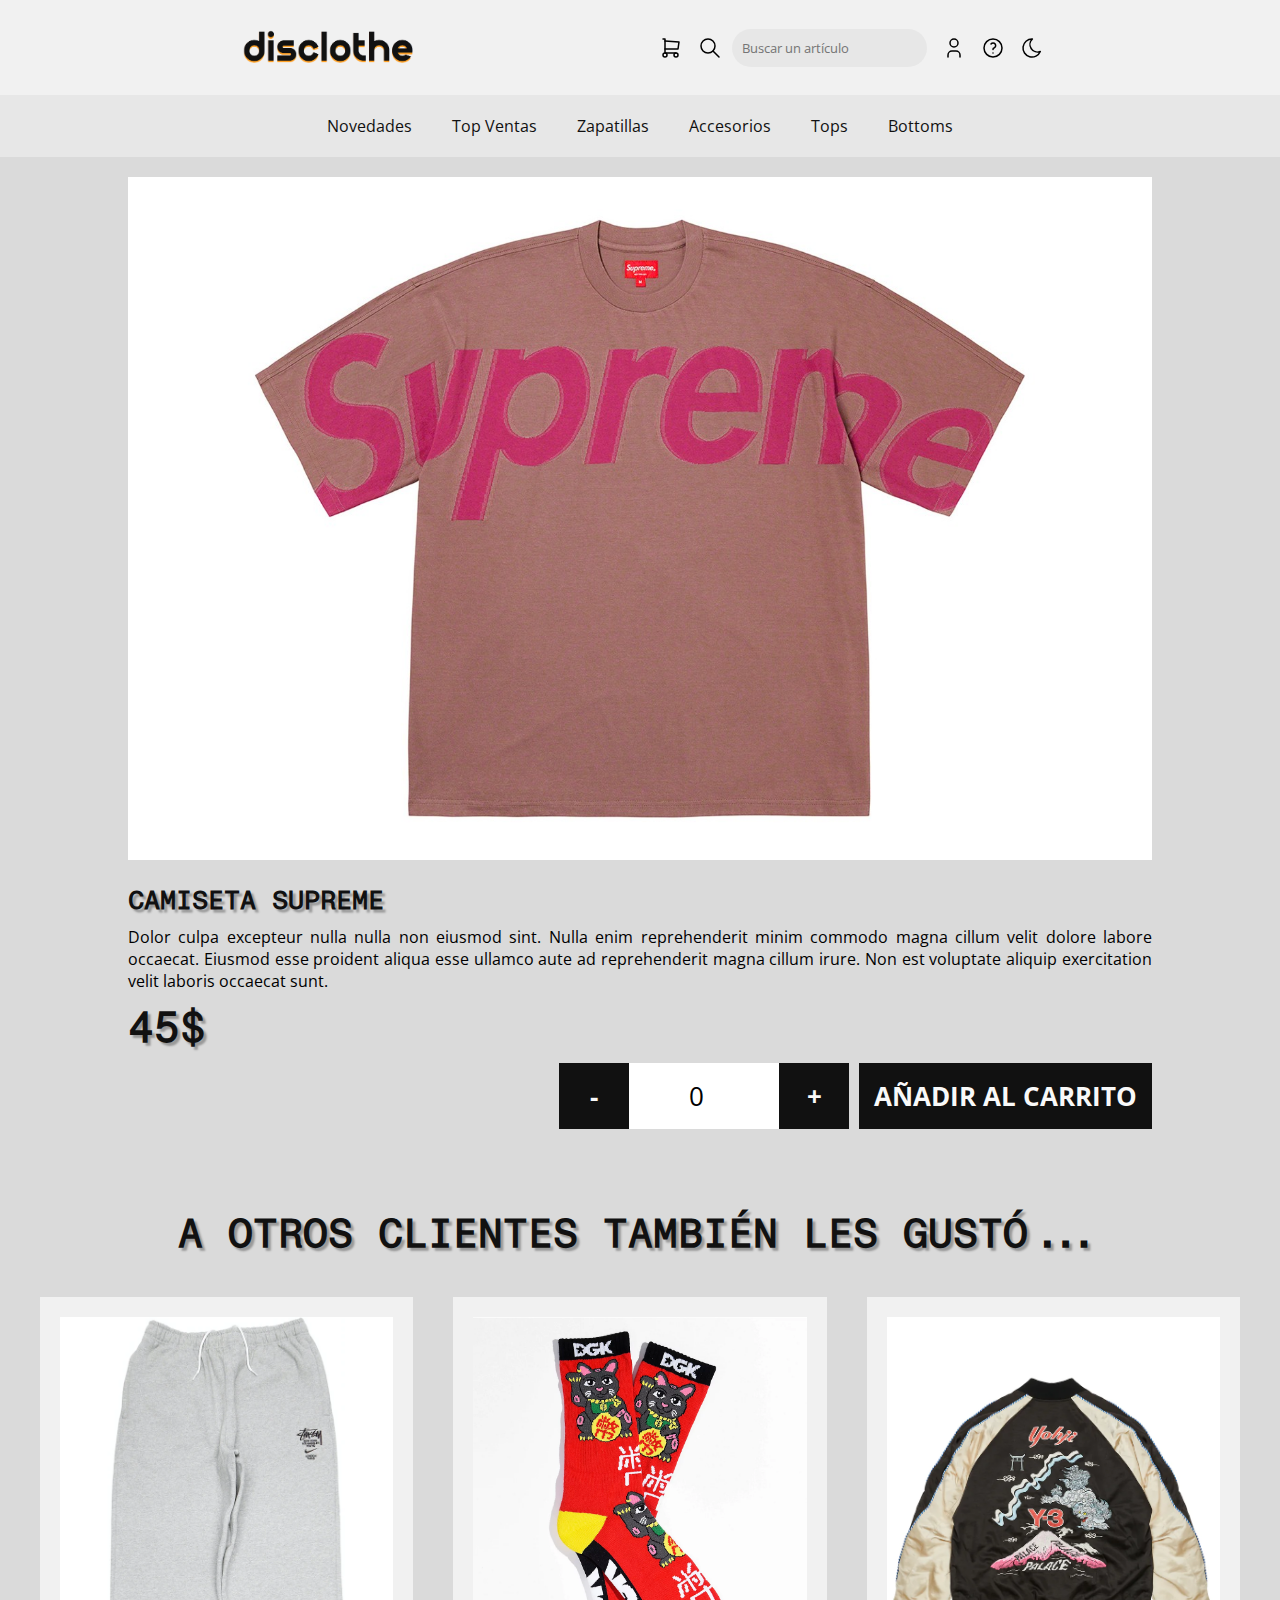
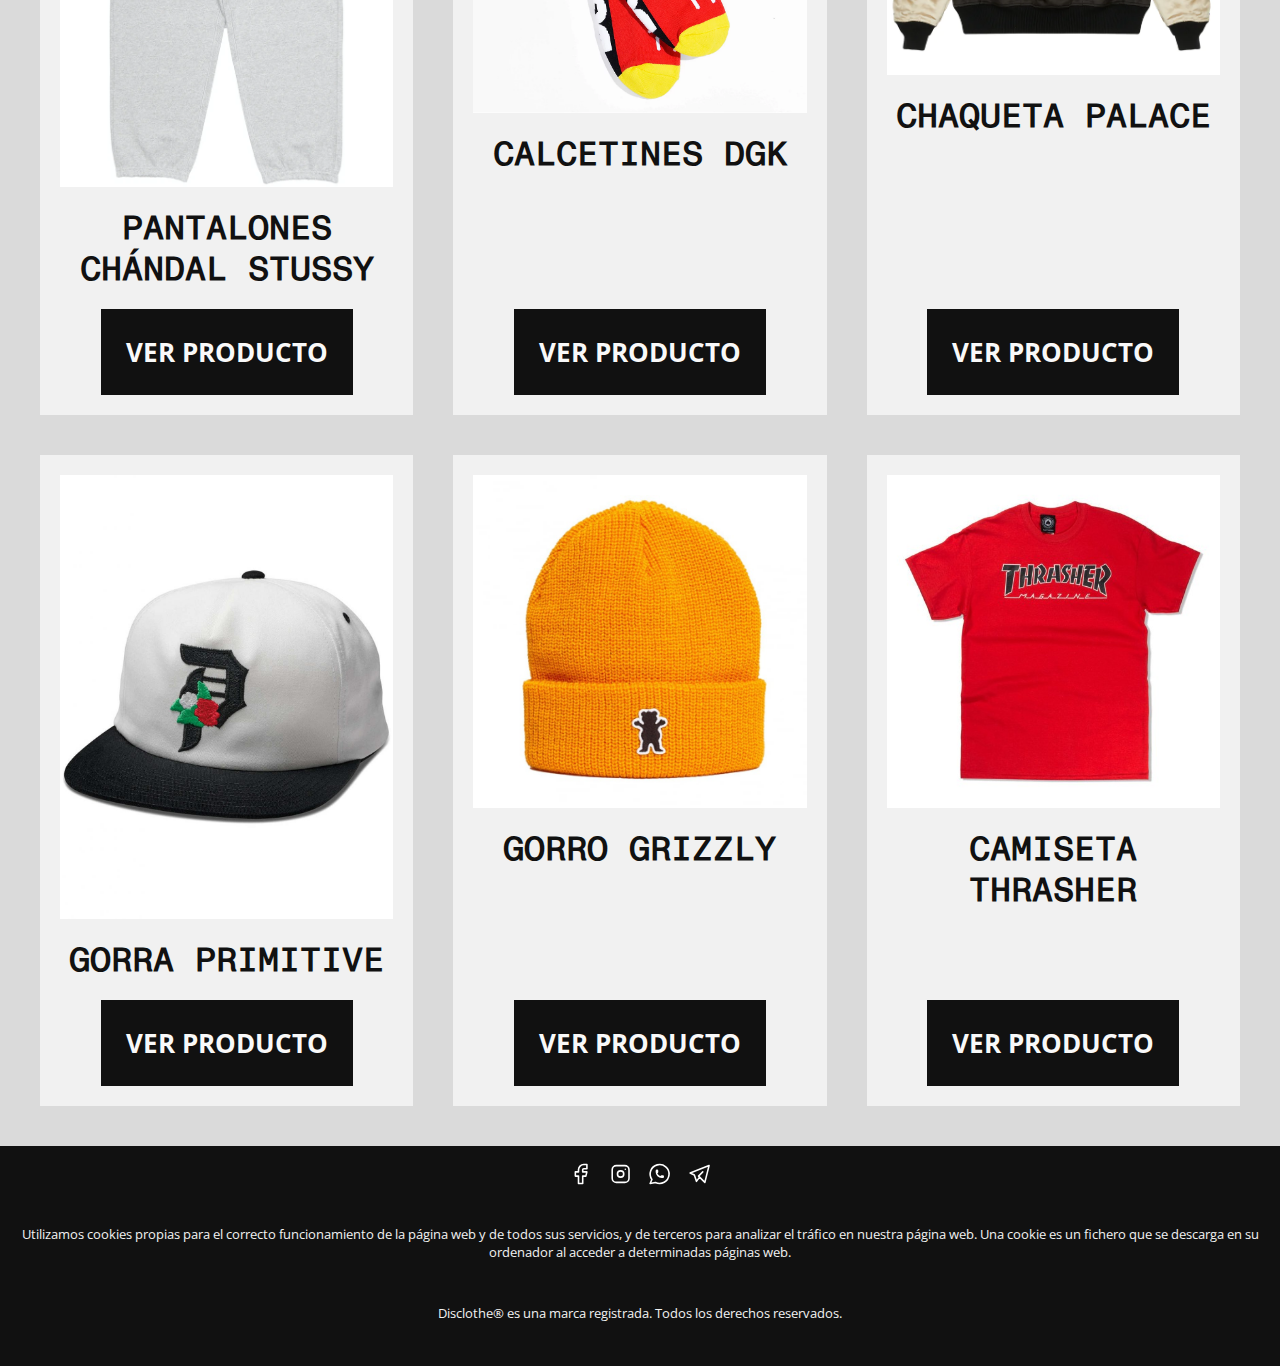
<file: producto.html>
<html lang="en">

<head>
     <meta charset="UTF-8">
     <meta http-equiv="X-UA-Compatible" content="IE=edge">
     <meta name="viewport" content="width=device-width, initial-scale=1.0">
     <title>Producto</title>

     <link rel="stylesheet" href="css/style.css">

     <link rel="preconnect" href="https://fonts.googleapis.com">
     <link rel="preconnect" href="https://fonts.gstatic.com" crossorigin>
     <link href="https://fonts.googleapis.com/css2?family=Open+Sans:ital,wght@0,400;0,600;0,700;0,800;1,700;1,800&display=swap"
          rel="stylesheet">
     <link href="https://fonts.googleapis.com/css2?family=Fragment+Mono&family=Open+Sans:ital@0;1&display=swap"
          rel="stylesheet">

</head>

<body>
     <header>
          <div class="cabecera-principal">
               <a href="index.html">
                    <img src="img/disclothe.png" alt="" class="logo">
               </a>
               <nav class="navegacion-principal">
                    <a class="navegacion-principal--enlace" href="novedades.html">Novedades</a>
                    <a class="navegacion-principal--enlace" href="topVentas.html">Top Ventas</a>
                    <a class="navegacion-principal--enlace" href="zapatillas.html">Zapatillas</a>
                    <a class="navegacion-principal--enlace" href="accesorios.html">Accesorios</a>
                    <a class="navegacion-principal--enlace" href="tops.html">Tops</a>
                    <a class="navegacion-principal--enlace" href="bottoms.html">Bottoms</a>
               </nav>
               <div class="cabecera--otros">
                    <a href="carrito.html">
                         <svg class="otros--icono_carrito" xmlns="http://www.w3.org/2000/svg"
                              class="icon icon-tabler icon-tabler-shopping-cart" width="24" height="24"
                              viewBox="0 0 24 24" stroke-width="1.5" stroke="#000000" fill="none" stroke-linecap="round"
                              stroke-linejoin="round">
                              <path stroke="none" d="M0 0h24v24H0z" fill="none" />
                              <circle cx="6" cy="19" r="2" />
                              <circle cx="17" cy="19" r="2" />
                              <path d="M17 17h-11v-14h-2" />
                              <path d="M6 5l14 1l-1 7h-13" />
                         </svg>
                    </a>
                    <div class="busqueda">
                         <svg xmlns="http://www.w3.org/2000/svg" class="icon icon-tabler icon-tabler-search" width="24"
                              height="24" viewBox="0 0 24 24" stroke-width="1.5" stroke="#000000" fill="none"
                              stroke-linecap="round" stroke-linejoin="round">
                              <path stroke="none" d="M0 0h24v24H0z" fill="none" />
                              <circle cx="10" cy="10" r="7" />
                              <line x1="21" y1="21" x2="15" y2="15" />
                         </svg>
                         <input type="text" placeholder="Buscar un artículo" class="busqueda--cuadro">
                    </div>

                    <a href="#" onclick="document.getElementById('modal').style.display='block'">
                         <svg xmlns="http://www.w3.org/2000/svg" class="icon icon-tabler icon-tabler-user" width="24"
                              height="24" viewBox="0 0 24 24" stroke-width="1.5" stroke="#000000" fill="none"
                              stroke-linecap="round" stroke-linejoin="round">
                              <path stroke="none" d="M0 0h24v24H0z" fill="none" />
                              <circle cx="12" cy="7" r="4" />
                              <path d="M6 21v-2a4 4 0 0 1 4 -4h4a4 4 0 0 1 4 4v2" />
                         </svg>
                    </a>

                    <a href="contacto.html">
                         <svg xmlns="http://www.w3.org/2000/svg" class="icon icon-tabler icon-tabler-help" width="24"
                              height="24" viewBox="0 0 24 24" stroke-width="1.5" stroke="#000000" fill="none"
                              stroke-linecap="round" stroke-linejoin="round">
                              <path stroke="none" d="M0 0h24v24H0z" fill="none" />
                              <circle cx="12" cy="12" r="9" />
                              <line x1="12" y1="17" x2="12" y2="17.01" />
                              <path d="M12 13.5a1.5 1.5 0 0 1 1 -1.5a2.6 2.6 0 1 0 -3 -4" />
                         </svg>
                    </a>
                    <svg xmlns="http://www.w3.org/2000/svg" class="icon icon-tabler icon-tabler-moon" width="24"
                         height="24" viewBox="0 0 24 24" stroke-width="1.5" stroke="#000000" fill="none"
                         stroke-linecap="round" stroke-linejoin="round">
                         <path stroke="none" d="M0 0h24v24H0z" fill="none" />
                         <path d="M12 3c.132 0 .263 0 .393 0a7.5 7.5 0 0 0 7.92 12.446a9 9 0 1 1 -8.313 -12.454z" />
                    </svg>
               </div>
          </div>
          <nav class="navegacion-principal_small">
               <a class="navegacion-principal--enlace" href="novedades.html">Novedades</a>
               <a class="navegacion-principal--enlace" href="topVentas.html">Top Ventas</a>
               <a class="navegacion-principal--enlace" href="zapatillas.html">Zapatillas</a>
               <a class="navegacion-principal--enlace" href="accesorios.html">Accesorios</a>
               <a class="navegacion-principal--enlace" href="tops.html">Tops</a>
               <a class="navegacion-principal--enlace" href="bottoms.html">Bottoms</a>
          </nav>
          <div class="cabecera--otros otros_small">
               <div class="busqueda">
                    <input type="text" placeholder="Buscar un artículo" class="busqueda--cuadro">
               </div>
               <a href="#" onclick="document.getElementById('modal').style.display='block'">
                    <svg xmlns="http://www.w3.org/2000/svg" class="icon icon-tabler icon-tabler-user" width="24"
                         height="24" viewBox="0 0 24 24" stroke-width="1.5" stroke="#000000" fill="none"
                         stroke-linecap="round" stroke-linejoin="round">
                         <path stroke="none" d="M0 0h24v24H0z" fill="none" />
                         <circle cx="12" cy="7" r="4" />
                         <path d="M6 21v-2a4 4 0 0 1 4 -4h4a4 4 0 0 1 4 4v2" />
                    </svg>
               </a>
               <svg xmlns="http://www.w3.org/2000/svg" class="icon icon-tabler icon-tabler-help" width="24" height="24"
                    viewBox="0 0 24 24" stroke-width="1.5" stroke="#000000" fill="none" stroke-linecap="round"
                    stroke-linejoin="round">
                    <path stroke="none" d="M0 0h24v24H0z" fill="none" />
                    <circle cx="12" cy="12" r="9" />
                    <line x1="12" y1="17" x2="12" y2="17.01" />
                    <path d="M12 13.5a1.5 1.5 0 0 1 1 -1.5a2.6 2.6 0 1 0 -3 -4" />
               </svg>
               <svg xmlns="http://www.w3.org/2000/svg" class="icon icon-tabler icon-tabler-moon" width="24" height="24"
                    viewBox="0 0 24 24" stroke-width="1.5" stroke="#000000" fill="none" stroke-linecap="round"
                    stroke-linejoin="round">
                    <path stroke="none" d="M0 0h24v24H0z" fill="none" />
                    <path d="M12 3c.132 0 .263 0 .393 0a7.5 7.5 0 0 0 7.92 12.446a9 9 0 1 1 -8.313 -12.454z" />
               </svg>
          </div>
     </header>
     <!-- Modal -->
     <div id="modal" class="cabecera--modal">
          <div id="modal_inicio-sesion" class="modal--contenido modal--contenido_inicio-sesion">
               <span class="close" onclick="document.getElementById('modal').style.display='none'">&times;</span>
               <h4 class="titulo modal--titulo">Iniciar Sesión</h4>
               <form action="" class="modal--formulario">
                    <div class="formulario--campo formulario--campo_vertical">
                         <label for="nombre" class="campo_etiqueta">Nombre de Usuario o Correo:</label>
                         <input type="text" name="nombre" placeholder="Usuario o correo electrónico..."
                              class="campo_input">
                    </div>
                    <div class="formulario--campo formulario--campo_vertical">
                         <label for="contrasena" class="campo_etiqueta">Contraseña:</label>
                         <input type="password" name="contrasena" placeholder="Escribe aquí tu contraseña..."
                              class="campo_input">
                    </div>
                    <input type="submit" value="Iniciar Sesión"
                         class="formulario--boton-enviar formulario--boton-enviar_modal boton">
               </form>
               <a href="#" onclick="document.getElementById('modal_inicio-sesion').style.display='none';
                                   document.getElementById('modal_registro').style.display='block';">¿No tienes una
                    cuenta?</a>
          </div>
          <div id="modal_registro" class="modal--contenido modal--contenido_registro">
               <span class="close" onclick="document.getElementById('modal').style.display='none'">&times;</span>
               <h4 class="titulo modal--titulo">Registrarse</h4>
               <form action="" class="modal--formulario">
                    <div class="formulario--campo formulario--campo_vertical">
                         <label for="nombre" class="campo_etiqueta">Nombre de Usuario:</label>
                         <input type="text" name="nombre" placeholder="Escribe aquí tu nombre de usuario..."
                              class="campo_input">
                    </div>
                    <div class="formulario--campo formulario--campo_vertical">
                         <label for="correo" class="campo_etiqueta">Correo:</label>
                         <input type="email" name="correo" placeholder="Escribe aquí tu correo electrónico..."
                              class="campo_input">
                    </div>
                    <div class="formulario--campo formulario--campo_vertical">
                         <label for="contrasena" class="campo_etiqueta">Contraseña:</label>
                         <input type="password" name="contrasena" placeholder="Escribe aquí tu contrtaseña..."
                              class="campo_input">
                    </div>
                    <input type="submit" value="Registrarse"
                         class="formulario--boton-enviar formulario--boton-enviar_modal boton">
               </form>
               <a href="#" onclick="document.getElementById('modal_inicio-sesion').style.display='block';
                                   document.getElementById('modal_registro').style.display='none';">¿Ya estás
                    registrado?</a>
          </div>
     </div>
     <section class="contenido">
          <div class="contenido--producto">
               <img src="img/camisetaSupreme.jpg" alt="" class="producto--imagen">
               <div class="producto--informacion">
                    <h3 class="titulo producto--titulo">Camiseta Supreme</h3>
                    <p class="producto--descripcion">
                         Dolor culpa excepteur nulla nulla non eiusmod sint. Nulla enim reprehenderit minim
                         commodo magna cillum velit dolore labore occaecat. Eiusmod esse proident aliqua esse ullamco
                         aute ad reprehenderit
                         magna cillum irure. Non est voluptate aliquip exercitation velit laboris occaecat sunt.
                    </p>
                    <h3 class="titulo producto--precio">45$</h3>
                    <div class="producto--botones-compra">
                         <form class="formulario-cantidad">
                              <div class="boton botones-compra--boton" id="decrease" onclick="decreaseValue()"
                                   value="Decrease Value">-</div>
                              <input class="botones-compra--cantidad" type="number" id="number" value="0" />
                              <div class="boton botones-compra--boton" id="increase" onclick="increaseValue()"
                                   value="Increase Value">+</div>
                         </form>
                         <a href="#" class="producto--enlace boton">Añadir al carrito</a>
                    </div>
               </div>
          </div>
          <div class="contenido--recomendados">
               <h3 class="titulo recomendados--titulo">A otros clientes también les gustó...</h3>
               <div class="recomendados--productos">
                    <div class="recomendados--producto">
                         <img src="img/pantalonesChandalStussy.png" alt="pantalones stussy" class="producto--imagen">
                         <h3 class="titulo producto--nombre">Pantalones Chándal Stussy</h3>
                         <a class="boton producto--boton-ver" href="producto.html">Ver Producto</a>
                    </div>
                    <div class="recomendados--producto">
                         <img src="img/calcetinesDgk.png" alt="calcetines dgk" class="producto--imagen">
                         <h3 class="titulo producto--nombre">Calcetines DGK</h3>
                         <a class="boton producto--boton-ver" href="producto.html">Ver Producto</a>
                    </div>
                    <div class="recomendados--producto">
                         <img src="img/chaquetaPalace.png" alt="chaqueta palace" class="producto--imagen">
                         <h3 class="titulo producto--nombre">Chaqueta Palace</h3>
                         <a class="boton producto--boton-ver" href="producto.html">Ver Producto</a>
                    </div>
                    <div class="recomendados--producto">
                         <img src="img/gorraPrimitive.jpg" alt="gorra primitive" class="producto--imagen">
                         <h3 class="titulo producto--nombre">Gorra Primitive</h3>
                         <a class="boton producto--boton-ver" href="producto.html">Ver Producto</a>
                    </div>
                    <div class="recomendados--producto">
                         <img src="img/gorroGrizzly.jpg" alt="gorro grizzly" class="producto--imagen">
                         <h3 class="titulo producto--nombre">Gorro Grizzly</h3>
                         <a class="boton producto--boton-ver" href="producto.html">Ver Producto</a>
                    </div>
                    <div class="recomendados--producto">
                         <img src="img/camisetaThrasher.jpg" alt="camiseta thrasher" class="producto--imagen">
                         <h3 class="titulo producto--nombre">Camiseta Thrasher</h3>
                         <a class="boton producto--boton-ver" href="producto.html">Ver Producto</a>
                    </div>
               </div>
          </div>
     </section>
     <footer class="pie-pagina">
          <div class="pie-pagina--redes-sociales">
               <svg xmlns="http://www.w3.org/2000/svg" class="icon icon-tabler icon-tabler-brand-facebook" width="36"
                    height="36" viewBox="0 0 24 24" stroke-width="1.5" stroke="#ffffff" fill="none"
                    stroke-linecap="round" stroke-linejoin="round">
                    <path stroke="none" d="M0 0h24v24H0z" fill="none" />
                    <path d="M7 10v4h3v7h4v-7h3l1 -4h-4v-2a1 1 0 0 1 1 -1h3v-4h-3a5 5 0 0 0 -5 5v2h-3" />
               </svg>
               <svg xmlns="http://www.w3.org/2000/svg" class="icon icon-tabler icon-tabler-brand-instagram" width="36"
                    height="36" viewBox="0 0 24 24" stroke-width="1.5" stroke="#ffffff" fill="none"
                    stroke-linecap="round" stroke-linejoin="round">
                    <path stroke="none" d="M0 0h24v24H0z" fill="none" />
                    <rect x="4" y="4" width="16" height="16" rx="4" />
                    <circle cx="12" cy="12" r="3" />
                    <line x1="16.5" y1="7.5" x2="16.5" y2="7.501" />
               </svg>
               <svg xmlns="http://www.w3.org/2000/svg" class="icon icon-tabler icon-tabler-brand-whatsapp" width="36"
                    height="36" viewBox="0 0 24 24" stroke-width="1.5" stroke="#ffffff" fill="none"
                    stroke-linecap="round" stroke-linejoin="round">
                    <path stroke="none" d="M0 0h24v24H0z" fill="none" />
                    <path d="M3 21l1.65 -3.8a9 9 0 1 1 3.4 2.9l-5.05 .9" />
                    <path
                         d="M9 10a0.5 .5 0 0 0 1 0v-1a0.5 .5 0 0 0 -1 0v1a5 5 0 0 0 5 5h1a0.5 .5 0 0 0 0 -1h-1a0.5 .5 0 0 0 0 1" />
               </svg>
               <svg xmlns="http://www.w3.org/2000/svg" class="icon icon-tabler icon-tabler-brand-telegram" width="36"
                    height="36" viewBox="0 0 24 24" stroke-width="1.5" stroke="#ffffff" fill="none"
                    stroke-linecap="round" stroke-linejoin="round">
                    <path stroke="none" d="M0 0h24v24H0z" fill="none" />
                    <path d="M15 10l-4 4l6 6l4 -16l-18 7l4 2l2 6l3 -4" />
               </svg>
          </div>
          <p class="pie-pagina--texto">
               Utilizamos cookies propias para el correcto funcionamiento de la página web y de todos sus servicios,
               y de terceros para analizar el tráfico en nuestra página web. Una cookie es un fichero que se descarga
               en su ordenador al acceder a determinadas páginas web.
          </p>
          <p class="pie-pagina--texto pie-pagina--texto_centrar">Disclothe® es una marca registrada. Todos los derechos
               reservados.</p>
     </footer>
</body>
<script src="js/scripts.js"></script>

</html>
</file>
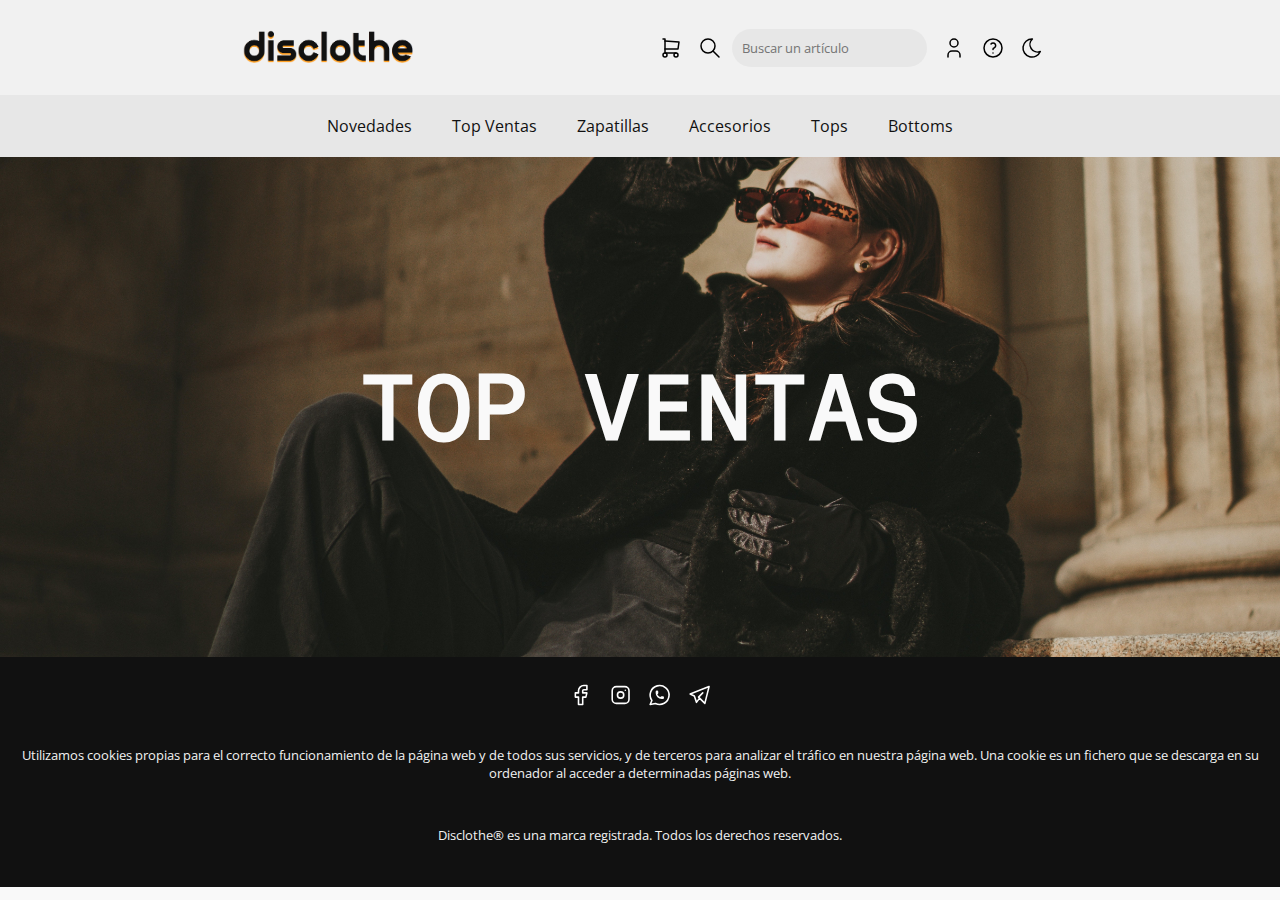
<file: topVentas.html>
<html lang="en">

<head>
     <meta charset="UTF-8">
     <meta http-equiv="X-UA-Compatible" content="IE=edge">
     <meta name="viewport" content="width=device-width, initial-scale=1.0">
     <title>Ropa Mujer</title>

     <link rel="stylesheet" href="css/style.css">

     <link rel="preconnect" href="https://fonts.googleapis.com">
     <link rel="preconnect" href="https://fonts.gstatic.com" crossorigin>
     <link href="https://fonts.googleapis.com/css2?family=Open+Sans:ital,wght@0,400;0,600;0,700;0,800;1,700;1,800&display=swap"
          rel="stylesheet">
     <link href="https://fonts.googleapis.com/css2?family=Fragment+Mono&family=Open+Sans:ital@0;1&display=swap"
          rel="stylesheet">

</head>

<body>
     <header>
          <div class="cabecera-principal">
               <a href="index.html">
                    <img src="img/disclothe.png" alt="" class="logo">
               </a>
               <nav class="navegacion-principal">
                    <a class="navegacion-principal--enlace" href="novedades.html">Novedades</a>
                    <a class="navegacion-principal--enlace" href="topVentas.html">Top Ventas</a>
                    <a class="navegacion-principal--enlace" href="zapatillas.html">Zapatillas</a>
                    <a class="navegacion-principal--enlace" href="accesorios.html">Accesorios</a>
                    <a class="navegacion-principal--enlace" href="tops.html">Tops</a>
                    <a class="navegacion-principal--enlace" href="bottoms.html">Bottoms</a>
               </nav>
               <div class="cabecera--otros">
                    <a href="carrito.html">
                         <svg class="otros--icono_carrito" xmlns="http://www.w3.org/2000/svg"
                              class="icon icon-tabler icon-tabler-shopping-cart" width="24" height="24"
                              viewBox="0 0 24 24" stroke-width="1.5" stroke="#000000" fill="none" stroke-linecap="round"
                              stroke-linejoin="round">
                              <path stroke="none" d="M0 0h24v24H0z" fill="none" />
                              <circle cx="6" cy="19" r="2" />
                              <circle cx="17" cy="19" r="2" />
                              <path d="M17 17h-11v-14h-2" />
                              <path d="M6 5l14 1l-1 7h-13" />
                         </svg>
                    </a>
                    <div class="busqueda">
                         <svg xmlns="http://www.w3.org/2000/svg" class="icon icon-tabler icon-tabler-search" width="24"
                              height="24" viewBox="0 0 24 24" stroke-width="1.5" stroke="#000000" fill="none"
                              stroke-linecap="round" stroke-linejoin="round">
                              <path stroke="none" d="M0 0h24v24H0z" fill="none" />
                              <circle cx="10" cy="10" r="7" />
                              <line x1="21" y1="21" x2="15" y2="15" />
                         </svg>
                         <input type="text" placeholder="Buscar un artículo" class="busqueda--cuadro">
                    </div>

                    <a href="#" onclick="document.getElementById('modal').style.display='block'">
                         <svg xmlns="http://www.w3.org/2000/svg" class="icon icon-tabler icon-tabler-user" width="24"
                              height="24" viewBox="0 0 24 24" stroke-width="1.5" stroke="#000000" fill="none"
                              stroke-linecap="round" stroke-linejoin="round">
                              <path stroke="none" d="M0 0h24v24H0z" fill="none" />
                              <circle cx="12" cy="7" r="4" />
                              <path d="M6 21v-2a4 4 0 0 1 4 -4h4a4 4 0 0 1 4 4v2" />
                         </svg>
                    </a>

                    <a href="contacto.html">
                         <svg xmlns="http://www.w3.org/2000/svg" class="icon icon-tabler icon-tabler-help" width="24"
                              height="24" viewBox="0 0 24 24" stroke-width="1.5" stroke="#000000" fill="none"
                              stroke-linecap="round" stroke-linejoin="round">
                              <path stroke="none" d="M0 0h24v24H0z" fill="none" />
                              <circle cx="12" cy="12" r="9" />
                              <line x1="12" y1="17" x2="12" y2="17.01" />
                              <path d="M12 13.5a1.5 1.5 0 0 1 1 -1.5a2.6 2.6 0 1 0 -3 -4" />
                         </svg>
                    </a>
                    <svg xmlns="http://www.w3.org/2000/svg" class="icon icon-tabler icon-tabler-moon" width="24"
                         height="24" viewBox="0 0 24 24" stroke-width="1.5" stroke="#000000" fill="none"
                         stroke-linecap="round" stroke-linejoin="round">
                         <path stroke="none" d="M0 0h24v24H0z" fill="none" />
                         <path d="M12 3c.132 0 .263 0 .393 0a7.5 7.5 0 0 0 7.92 12.446a9 9 0 1 1 -8.313 -12.454z" />
                    </svg>
               </div>
          </div>
          <nav class="navegacion-principal_small">
               <a class="navegacion-principal--enlace" href="novedades.html">Novedades</a>
               <a class="navegacion-principal--enlace" href="topVentas.html">Top Ventas</a>
               <a class="navegacion-principal--enlace" href="zapatillas.html">Zapatillas</a>
               <a class="navegacion-principal--enlace" href="accesorios.html">Accesorios</a>
               <a class="navegacion-principal--enlace" href="tops.html">Tops</a>
               <a class="navegacion-principal--enlace" href="bottoms.html">Bottoms</a>
          </nav>
          <div class="cabecera--otros otros_small">
               <div class="busqueda">
                    <input type="text" placeholder="Buscar un artículo" class="busqueda--cuadro">
               </div>
               <a href="#" onclick="document.getElementById('modal').style.display='block'">
                    <svg xmlns="http://www.w3.org/2000/svg" class="icon icon-tabler icon-tabler-user" width="24"
                         height="24" viewBox="0 0 24 24" stroke-width="1.5" stroke="#000000" fill="none"
                         stroke-linecap="round" stroke-linejoin="round">
                         <path stroke="none" d="M0 0h24v24H0z" fill="none" />
                         <circle cx="12" cy="7" r="4" />
                         <path d="M6 21v-2a4 4 0 0 1 4 -4h4a4 4 0 0 1 4 4v2" />
                    </svg>
               </a>
               <svg xmlns="http://www.w3.org/2000/svg" class="icon icon-tabler icon-tabler-help" width="24" height="24"
                    viewBox="0 0 24 24" stroke-width="1.5" stroke="#000000" fill="none" stroke-linecap="round"
                    stroke-linejoin="round">
                    <path stroke="none" d="M0 0h24v24H0z" fill="none" />
                    <circle cx="12" cy="12" r="9" />
                    <line x1="12" y1="17" x2="12" y2="17.01" />
                    <path d="M12 13.5a1.5 1.5 0 0 1 1 -1.5a2.6 2.6 0 1 0 -3 -4" />
               </svg>
               <svg xmlns="http://www.w3.org/2000/svg" class="icon icon-tabler icon-tabler-moon" width="24" height="24"
                    viewBox="0 0 24 24" stroke-width="1.5" stroke="#000000" fill="none" stroke-linecap="round"
                    stroke-linejoin="round">
                    <path stroke="none" d="M0 0h24v24H0z" fill="none" />
                    <path d="M12 3c.132 0 .263 0 .393 0a7.5 7.5 0 0 0 7.92 12.446a9 9 0 1 1 -8.313 -12.454z" />
               </svg>
          </div>
     </header>
     <!-- Modal -->
     <div id="modal" class="cabecera--modal">
          <div id="modal_inicio-sesion" class="modal--contenido modal--contenido_inicio-sesion">
               <span class="close" onclick="document.getElementById('modal').style.display='none'">&times;</span>
               <h4 class="titulo modal--titulo">Iniciar Sesión</h4>
               <form action="" class="modal--formulario">
                    <div class="formulario--campo formulario--campo_vertical">
                         <label for="nombre" class="campo_etiqueta">Nombre de Usuario o Correo:</label>
                         <input type="text" name="nombre" placeholder="Usuario o correo electrónico..."
                              class="campo_input">
                    </div>
                    <div class="formulario--campo formulario--campo_vertical">
                         <label for="contrasena" class="campo_etiqueta">Contraseña:</label>
                         <input type="password" name="contrasena" placeholder="Escribe aquí tu contraseña..."
                              class="campo_input">
                    </div>
                    <input type="submit" value="Iniciar Sesión"
                         class="formulario--boton-enviar formulario--boton-enviar_modal boton">
               </form>
               <a href="#" onclick="document.getElementById('modal_inicio-sesion').style.display='none';
                                   document.getElementById('modal_registro').style.display='block';">¿No tienes una
                    cuenta?</a>
          </div>
          <div id="modal_registro" class="modal--contenido modal--contenido_registro">
               <span class="close" onclick="document.getElementById('modal').style.display='none'">&times;</span>
               <h4 class="titulo modal--titulo">Registrarse</h4>
               <form action="" class="modal--formulario">
                    <div class="formulario--campo formulario--campo_vertical">
                         <label for="nombre" class="campo_etiqueta">Nombre de Usuario:</label>
                         <input type="text" name="nombre" placeholder="Escribe aquí tu nombre de usuario..."
                              class="campo_input">
                    </div>
                    <div class="formulario--campo formulario--campo_vertical">
                         <label for="correo" class="campo_etiqueta">Correo:</label>
                         <input type="email" name="correo" placeholder="Escribe aquí tu correo electrónico..."
                              class="campo_input">
                    </div>
                    <div class="formulario--campo formulario--campo_vertical">
                         <label for="contrasena" class="campo_etiqueta">Contraseña:</label>
                         <input type="password" name="contrasena" placeholder="Escribe aquí tu contrtaseña..."
                              class="campo_input">
                    </div>
                    <input type="submit" value="Registrarse"
                         class="formulario--boton-enviar formulario--boton-enviar_modal boton">
               </form>
               <a href="#" onclick="document.getElementById('modal_inicio-sesion').style.display='block';
                                   document.getElementById('modal_registro').style.display='none';">¿Ya estás
                    registrado?</a>
          </div>
     </div>
     <section class="contenido">
          <div class="contenido--entrada contenido--entrada_mujer">
               <h3 class="titulo entrada--titulo">Top Ventas</h3>
          </div>
          <main class="contenido--ropa">

          </main>
     </section>
     <footer class="pie-pagina">
          <div class="pie-pagina--redes-sociales">
               <svg xmlns="http://www.w3.org/2000/svg" class="icon icon-tabler icon-tabler-brand-facebook" width="36"
                    height="36" viewBox="0 0 24 24" stroke-width="1.5" stroke="#ffffff" fill="none"
                    stroke-linecap="round" stroke-linejoin="round">
                    <path stroke="none" d="M0 0h24v24H0z" fill="none" />
                    <path d="M7 10v4h3v7h4v-7h3l1 -4h-4v-2a1 1 0 0 1 1 -1h3v-4h-3a5 5 0 0 0 -5 5v2h-3" />
               </svg>
               <svg xmlns="http://www.w3.org/2000/svg" class="icon icon-tabler icon-tabler-brand-instagram" width="36"
                    height="36" viewBox="0 0 24 24" stroke-width="1.5" stroke="#ffffff" fill="none"
                    stroke-linecap="round" stroke-linejoin="round">
                    <path stroke="none" d="M0 0h24v24H0z" fill="none" />
                    <rect x="4" y="4" width="16" height="16" rx="4" />
                    <circle cx="12" cy="12" r="3" />
                    <line x1="16.5" y1="7.5" x2="16.5" y2="7.501" />
               </svg>
               <svg xmlns="http://www.w3.org/2000/svg" class="icon icon-tabler icon-tabler-brand-whatsapp" width="36"
                    height="36" viewBox="0 0 24 24" stroke-width="1.5" stroke="#ffffff" fill="none"
                    stroke-linecap="round" stroke-linejoin="round">
                    <path stroke="none" d="M0 0h24v24H0z" fill="none" />
                    <path d="M3 21l1.65 -3.8a9 9 0 1 1 3.4 2.9l-5.05 .9" />
                    <path
                         d="M9 10a0.5 .5 0 0 0 1 0v-1a0.5 .5 0 0 0 -1 0v1a5 5 0 0 0 5 5h1a0.5 .5 0 0 0 0 -1h-1a0.5 .5 0 0 0 0 1" />
               </svg>
               <svg xmlns="http://www.w3.org/2000/svg" class="icon icon-tabler icon-tabler-brand-telegram" width="36"
                    height="36" viewBox="0 0 24 24" stroke-width="1.5" stroke="#ffffff" fill="none"
                    stroke-linecap="round" stroke-linejoin="round">
                    <path stroke="none" d="M0 0h24v24H0z" fill="none" />
                    <path d="M15 10l-4 4l6 6l4 -16l-18 7l4 2l2 6l3 -4" />
               </svg>
          </div>
          <p class="pie-pagina--texto">
               Utilizamos cookies propias para el correcto funcionamiento de la página web y de todos sus servicios,
               y de terceros para analizar el tráfico en nuestra página web. Una cookie es un fichero que se descarga
               en su ordenador al acceder a determinadas páginas web.
          </p>
          <p class="pie-pagina--texto">Disclothe® es una marca registrada. Todos los derechos reservados.</p>
     </footer>
</body>

</html>
</file>
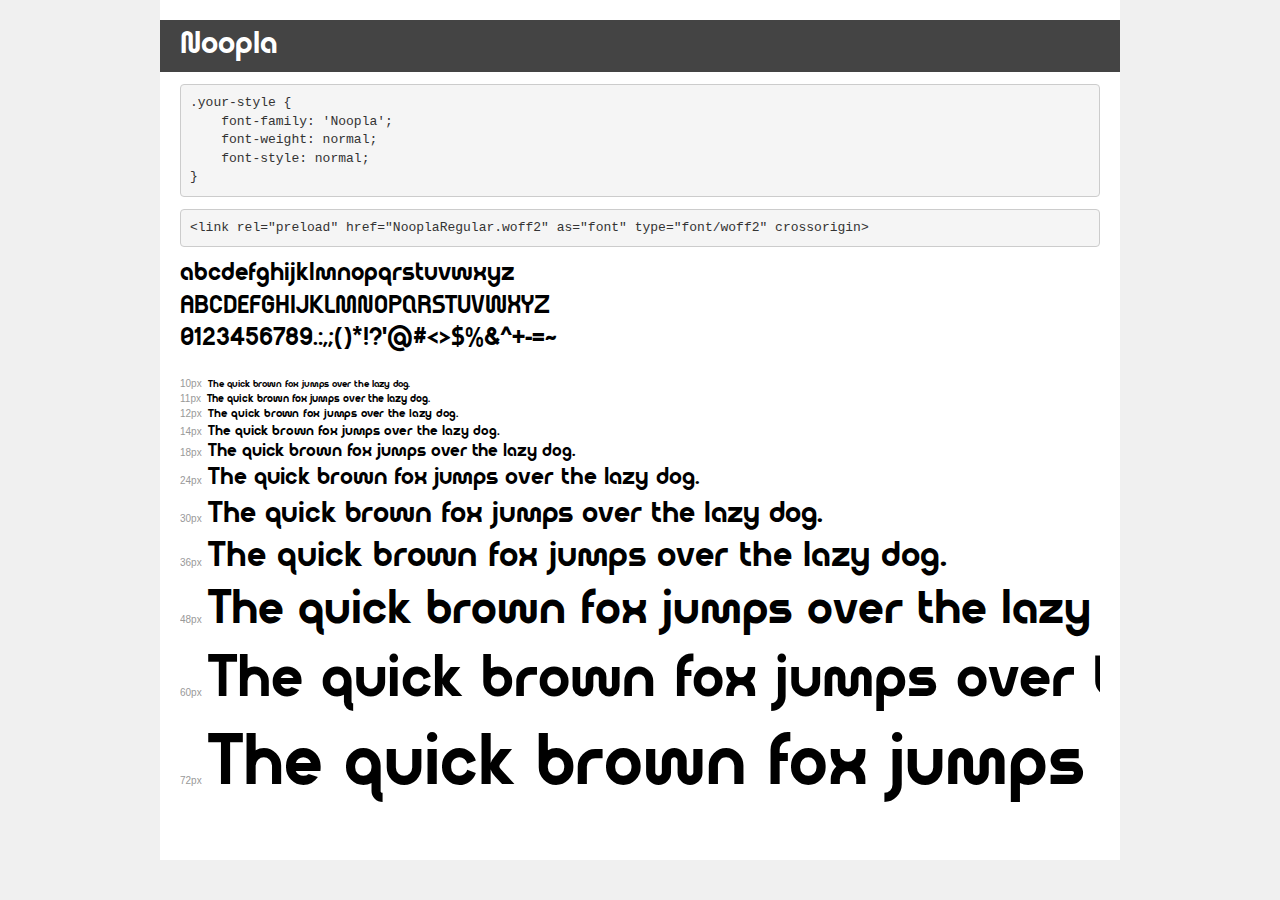
<file: font/demo.html>
<!DOCTYPE html>
<html lang="en">
<head>
    <meta charset="utf-8">
    <meta http-equiv="X-UA-Compatible" content="IE=edge">
    <meta name="viewport" content="width=device-width, initial-scale=1">
    <meta name="robots" content="noindex, noarchive">
    <meta name="format-detection" content="telephone=no">
    <title>Transfonter demo</title>
    <link href="stylesheet.css" rel="stylesheet">
    <style>
        /*
        http://meyerweb.com/eric/tools/css/reset/
        v2.0 | 20110126
        License: none (public domain)
        */
        html, body, div, span, applet, object, iframe,
        h1, h2, h3, h4, h5, h6, p, blockquote, pre,
        a, abbr, acronym, address, big, cite, code,
        del, dfn, em, img, ins, kbd, q, s, samp,
        small, strike, strong, sub, sup, tt, var,
        b, u, i, center,
        dl, dt, dd, ol, ul, li,
        fieldset, form, label, legend,
        table, caption, tbody, tfoot, thead, tr, th, td,
        article, aside, canvas, details, embed,
        figure, figcaption, footer, header, hgroup,
        menu, nav, output, ruby, section, summary,
        time, mark, audio, video {
            margin: 0;
            padding: 0;
            border: 0;
            font-size: 100%;
            font: inherit;
            vertical-align: baseline;
        }
        /* HTML5 display-role reset for older browsers */
        article, aside, details, figcaption, figure,
        footer, header, hgroup, menu, nav, section {
            display: block;
        }
        body {
            line-height: 1;
        }
        ol, ul {
            list-style: none;
        }
        blockquote, q {
            quotes: none;
        }
        blockquote:before, blockquote:after,
        q:before, q:after {
            content: '';
            content: none;
        }
        table {
            border-collapse: collapse;
            border-spacing: 0;
        }
        /* demo styles */
        body {
            background: #f0f0f0;
            color: #000;
        }
        .page {
            background: #fff;
            width: 920px;
            margin: 0 auto;
            padding: 20px 20px 0 20px;
            overflow: hidden;
        }
        .font-container {
            overflow-x: auto;
            overflow-y: hidden;
            margin-bottom: 40px;
            line-height: 1.3;
            white-space: nowrap;
            padding-bottom: 5px;
        }
        h1 {
            position: relative;
            background: #444;
            font-size: 32px;
            color: #fff;
            padding: 10px 20px;
            margin: 0 -20px 12px -20px;
        }
        .letters {
            font-size: 25px;
            margin-bottom: 20px;
        }
        .s10:before {
            content: '10px';
        }
        .s11:before {
            content: '11px';
        }
        .s12:before {
            content: '12px';
        }
        .s14:before {
            content: '14px';
        }
        .s18:before {
            content: '18px';
        }
        .s24:before {
            content: '24px';
        }
        .s30:before {
            content: '30px';
        }
        .s36:before {
            content: '36px';
        }
        .s48:before {
            content: '48px';
        }
        .s60:before {
            content: '60px';
        }
        .s72:before {
            content: '72px';
        }
        .s10:before, .s11:before, .s12:before, .s14:before,
        .s18:before, .s24:before, .s30:before, .s36:before,
        .s48:before, .s60:before, .s72:before {
            font-family: Arial, sans-serif;
            font-size: 10px;
            font-weight: normal;
            font-style: normal;
            color: #999;
            padding-right: 6px;
        }
        pre {
            display: block;
            padding: 9px;
            margin: 0 0 12px;
            font-family: Monaco, Menlo, Consolas, "Courier New", monospace;
            font-size: 13px;
            line-height: 1.428571429;
            color: #333;
            font-weight: normal;
            font-style: normal;
            background-color: #f5f5f5;
            border: 1px solid #ccc;
            overflow-x: auto;
            border-radius: 4px;
        }
        /* responsive */
        @media (max-width: 959px) {
            .page {
                width: auto;
                margin: 0;
            }
        }
    </style>
</head>
<body>
<div class="page">
    <div class="demo">
        <h1 style="font-family: 'Noopla'; font-weight: normal; font-style: normal;">Noopla</h1>
        <pre title="Usage">.your-style {
    font-family: 'Noopla';
    font-weight: normal;
    font-style: normal;
}</pre>
        <pre title="Preload (optional)">
&lt;link rel=&quot;preload&quot; href=&quot;NooplaRegular.woff2&quot; as=&quot;font&quot; type=&quot;font/woff2&quot; crossorigin&gt;</pre>
        <div class="font-container" style="font-family: 'Noopla'; font-weight: normal; font-style: normal;">
            <p class="letters">
                abcdefghijklmnopqrstuvwxyz<br>
ABCDEFGHIJKLMNOPQRSTUVWXYZ<br>
                0123456789.:,;()*!?'@#&lt;&gt;$%&^+-=~
            </p>
            <p class="s10" style="font-size: 10px;">The quick brown fox jumps over the lazy dog.</p>
            <p class="s11" style="font-size: 11px;">The quick brown fox jumps over the lazy dog.</p>
            <p class="s12" style="font-size: 12px;">The quick brown fox jumps over the lazy dog.</p>
            <p class="s14" style="font-size: 14px;">The quick brown fox jumps over the lazy dog.</p>
            <p class="s18" style="font-size: 18px;">The quick brown fox jumps over the lazy dog.</p>
            <p class="s24" style="font-size: 24px;">The quick brown fox jumps over the lazy dog.</p>
            <p class="s30" style="font-size: 30px;">The quick brown fox jumps over the lazy dog.</p>
            <p class="s36" style="font-size: 36px;">The quick brown fox jumps over the lazy dog.</p>
            <p class="s48" style="font-size: 48px;">The quick brown fox jumps over the lazy dog.</p>
            <p class="s60" style="font-size: 60px;">The quick brown fox jumps over the lazy dog.</p>
            <p class="s72" style="font-size: 72px;">The quick brown fox jumps over the lazy dog.</p>
        </div>
    </div>

</div>
</body>
</html>
</file>
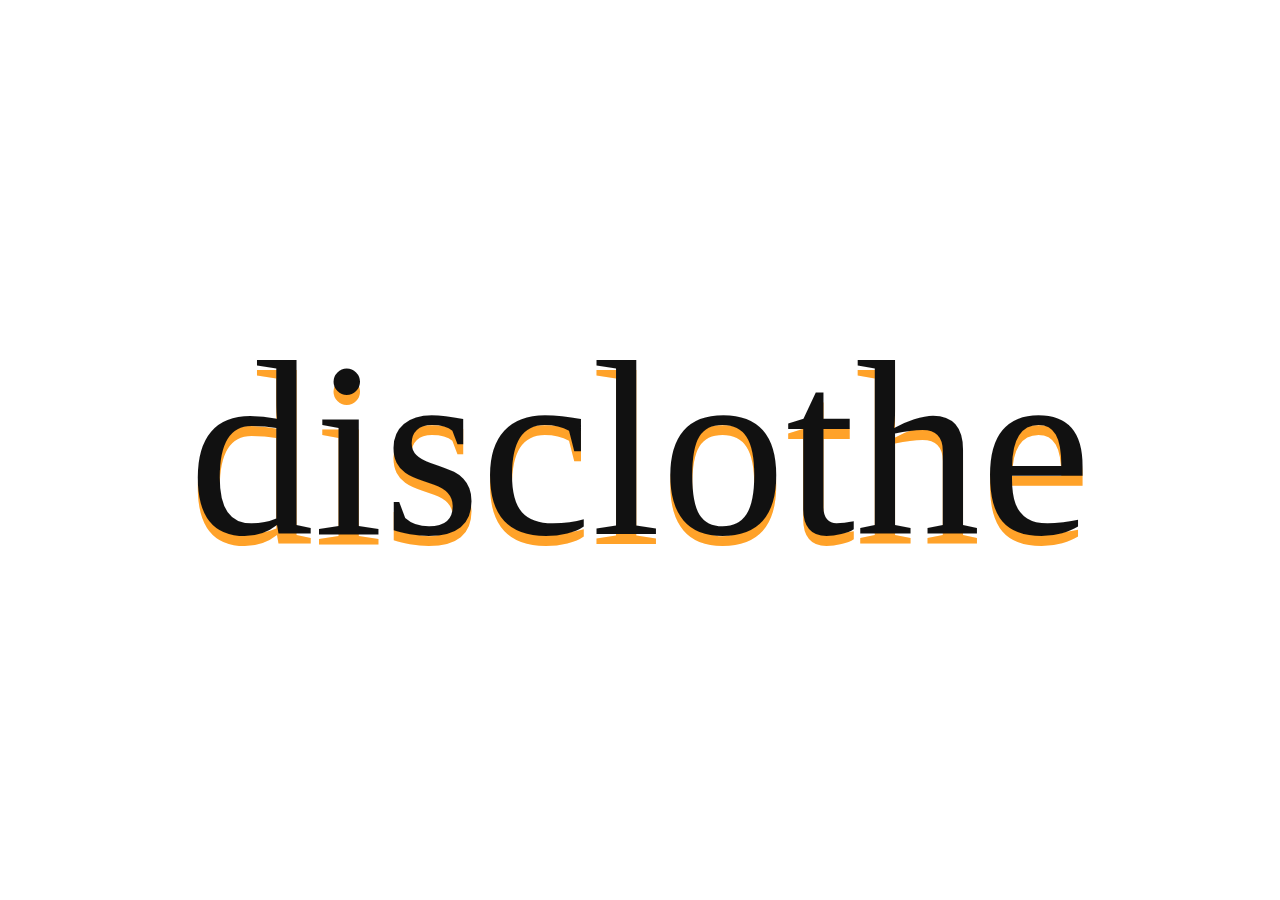
<file: img/disclothe-logo.html>
<html lang="en">

<head>
     <meta charset="UTF-8">
     <meta http-equiv="X-UA-Compatible" content="IE=edge">
     <meta name="viewport" content="width=device-width, initial-scale=1.0">
     <title>Disclothe</title>

     <link rel="preload" href="./../font/NooplaRegular.woff2" as="font" type="font/woff2" crossorigin>

     <style>
          .contenedor {
               width: 100%;
               height: 100%;
          }

          .logo {
               margin: 0;
               position: absolute;
               top: 50%;
               left: 50%;
               transform: translate(-50%, -50%);
               font-size: 250px;

               font-family: 'Noopla';
               font-weight: normal;
               font-style: normal;

               color: #111111;

               text-shadow: #ffa229 0px 10px;
          }
     </style>
</head>

<body>
     <div class="contenedor">
          <p class="logo">disclothe</p>
     </div>
</body>

</html>
</file>
<file: css/style.css>
/* --- Globales --- */
:root {
     --blanco: #F9F9F9;
     --gris: #F1F1F1;
     --gris-oscuro: #e7e7e7;
     --gris-mas-oscuro: #dadada;
     --negro: #111111;
     --negro-hover: #202020;
     --naranja-claro: #ffa229;
     --naranja: #d18522;
}

* {
     font-family: 'Open Sans', sans-serif;
}

body {
     margin: 0;
     background-color: var(--blanco);
}

h1,
h2,
h3,
h4,
p {
     margin: 0;
     padding: 0;
}

a {
     text-decoration: none;
}

input,
textarea {
     margin: 0;
     padding: 0;
     outline: none;
}

a {
     margin: 0;
     padding: 0;
     text-decoration: none;
     transition: color .3s ease;
}

a:hover {
     color: var(--naranja-claro);
}

form {
     margin: 0;
}

img {
     max-width: 100%;
     height: auto;
}

.titulo {
     text-shadow: rgba(0, 0, 0, 0.3) 3px 3px 2px;
     font-family: 'Fragment Mono';
     color: var(--negro);
     text-transform: uppercase;
}

.boton {
     background-color: var(--negro);
     color: var(--blanco);
     transition: color ease .3s;
     font-size: 26px;
     font-weight: bold;
     text-transform: uppercase;
     text-align: center;
     padding: 25px;
     outline: none;
     border: none;
}

.boton:hover {
     color: var(--naranja-claro);
     cursor: pointer;
}

/* --- Cabecera --- */
.cabecera-principal {
     background-color: var(--gris);
     width: 100%;
     display: flex;
     flex-direction: row;
     min-height: 95px;

     justify-content: space-evenly;
     align-items: center;
}

.logo {
     max-height: 50px;
}

.navegacion-principal_small {
     display: none;
}

.navegacion-principal--enlace {
     text-decoration: none;
     color: var(--negro);
     font-size: 16px;
     transition: color ease .2s;
}

.navegacion-principal--enlace+.navegacion-principal--enlace {
     padding-left: 20px;
}

.cabecera--otros {
     display: flex;
     align-items: center;
     gap: 15px;
}

.otros_small {
     display: none;
}

.busqueda {
     display: flex;
     align-items: center;
     gap: 10px;
}

.busqueda--cuadro {
     border: none;
     background-color: var(--gris-oscuro);
     border-radius: 20px;
     padding: 10px;
     transition: all ease .4s;
}

.busqueda--cuadro:focus {
     transform: translate(0, -3px);
     box-shadow: 0px 5px 5px rgba(0, 0, 0, 0.3);
}

/* --- Contenido --- */
.contenido {
     background-color: var(--gris-mas-oscuro);
     width: 100%;
}

.contenido_carrito {
     display: grid;
     grid-template-columns: repeat(7, 1fr);
}

/* -- Index -- Contenido novedades -- */

.contenido--novedades {
     padding: 30px 0;
}

.novedades--titulo {
     font-size: 40px;
     animation: enfocar .8s ease-out;
     display: block;
     text-align: center;
}

.novedades--contenedor {
     display: grid;
     grid-template-columns: auto auto;
     align-items: center;
     animation: mover-lateral-izquierda .8s ease-out;
     width: 100%;
}

.novedades--seccion {
     padding: 30px;
     background-color: var(--gris);
     margin: 20px;

     display: flex;
     justify-content: center;
     gap: 20px;
}

.novedades--seccion-ancha {
     grid-column: 1 / 3;
}

.seccion--imagen {
     max-height: 390px;
     height: auto;
}

.seccion--contenedor {
     display: flex;
     flex-direction: column;
     gap: 15px;
}

.seccion--titulo {
     font-size: 34px;
     color: var(--negro);
}

.seccion--descripcion {
     font-size: 16px;
}

.seccion--enlace {
     margin: auto 0 0 auto;
}

.novedades--seccion-foto {
     background-color: #F9F9F9;
     margin: 20px 0;
     min-height: 250px;
     background: url('./../img/bannerStreetwear.jpg');
     background-attachment: fixed;
     background-size: cover;
     overflow: hidden;
     white-space: nowrap;
}

.seccion--titulo-banner {
     transition: color .3s ease;
     font-size: 48px;
     background-color: var(--gris-mas-oscuro);
     min-height: 70px;
     text-overflow: clip;
     animation: letras-movimiento-lateral 5s infinite linear;
}

.seccion--titulo-banner:hover {
     color: var(--naranja-claro);
     cursor: pointer;
}

/* -- Index -- Contenido sobre nosotros -- */

.contenido--sobre-nosotros {
     align-items: center;
     background-color: var(--naranja);
     padding: 30px 0;
     padding-bottom: 70px;
}

.sobre-nosotros--titulo {
     font-size: 40px;
     animation: enfocar .7s ease-out;
     color: var(--gris);
     text-align: center;
}

.sobre-nosotros--contenedor {
     display: flex;
     flex-direction: row;
     padding-top: 30px;
     justify-content: center;
     animation: mover-lateral-izquierda .7s ease-out;
}

.sobre-nosotros--informacion {
     padding: 40px;
     max-width: 700px;
}

.informacion--texto {
     background-color: var(--negro);
     color: var(--blanco);
     padding: 40px;
     position: relative;
     z-index: 1;
     margin-right: -100px;
}

.sobre-nosotros--imagen {
     width: 50%;
     max-width: 500px;
     height: auto;
     margin-left: -120px;
}

/* -- Producto -- Contenido productos -- */

.contenido--producto {
     display: grid;
     grid-template-columns: repeat(5, 1fr);
     column-gap: 20px;
     padding: 20px 0;
     margin: 0 10%;
     animation: mover-lateral-derecha .7s ease-out;
}

.producto--imagen {
     grid-column: 1 / 3;
}

.producto--informacion {
     grid-column: 3 / 6;
     display: flex;
     flex-direction: column;
     gap: 10px;

     text-align: justify;
}

.producto--titulo {
     font-size: 26px;
}

.producto--descripcion {
     font-size: 16px;
}

.producto--precio {
     font-size: 42px;
     font-weight: bold;
}

.producto--botones-compra {
     display: flex;
     margin: auto 0 0 auto;
     gap: 10px;
}

.formulario-cantidad {
     min-width: 220px;
     display: flex;
     gap: 0px;
     align-items: center;
     margin: 0;
}

.botones-compra--boton {
     padding: 15px;
     min-width: 40px;
}

.botones-compra--boton:hover {
     cursor: pointer;
     background-color: var(--negro-hover);
     color: var(--naranja-claro);
}

.botones-compra--cantidad {
     text-align: center;
     border: none;
     padding: 15px;
     font-size: 26px;
     max-width: 150px;
     pointer-events: none;
}

.producto--enlace {
     padding: 15px;
}

/* -- Producto -- Contenido recomendados -- */
.contenido--recomendados {
     margin-top: 60px;
     animation: subir .7s ease-out;
}

.recomendados--titulo {
     font-size: 40px;
     text-align: center;
}

.recomendados--productos {
     display: grid;
     grid-template-columns: repeat(auto-fit, minmax(350px, 1fr));
     grid-gap: 40px;
     padding: 40px;
}

.recomendados--producto {
     display: flex;
     flex-direction: column;
     align-items: center;
     background-color: var(--gris);
     padding: 20px;
     gap: 20px;
}

.producto--nombre {
     font-size: 34px;
     text-shadow: none;
     text-align: center;
}

.producto--boton-ver {
     margin-top: auto;
}

/* -- Carrito -- Contenido lista productos -- */

.contenido--lista-productos {
     grid-column: 1 / 6;
     margin: 20px;
     animation: mover-lateral-izquierda .7s ease-out;
}

.lista-productos--producto {
     padding: 30px;
     background-color: var(--gris);
     display: flex;
     gap: 20px;
}

.lista-productos--producto+.lista-productos--producto {
     margin-top: 20px
}

.lista-productos--imagen {
     max-width: 300px;
     height: auto;
}

.lista-productos--informacion {
     display: flex;
     flex-direction: column;
     gap: 20px;
}

.carrito--informacion_titulo {
     font-size: 26px;
}

.carrito--informacion_descripcion {
     font-size: 16px;
}

.carrito--informacion_precio {
     font-size: 24px;
}

.carrito--informacion_precio span {
     font-size: 28px;
     font-weight: bold;
}

.carrito--enlace {
     margin: auto 0 0 auto;
     max-width: 370px;
}

/* -- Carrito -- Contenido ticket -- */
.contenido--ticket {
     grid-column: 6 / 8;
     height: fit-content;
     background-color: var(--blanco);
     margin: 20px auto;
     min-width: 75%;
     display: flex;
     gap: 25px;
     flex-direction: column;
     align-items: center;
     position: sticky;
     top: 20px;

     animation: mover-lateral-derecha .7s ease-out;
}

.ticket--lista {
     display: flex;
     flex-direction: column;
     width: 75%;
     padding: 20px;
     padding-bottom: 80px;
}

.ticket--elemento-lista {
     width: 100%;
     display: flex;
     flex-direction: row;
     justify-content: space-between;
     padding: 5px;
}

.ticket--elemento-lista_nombre {
     font-size: 18px;
}

.ticket--elemento-lista_precio {
     font-size: 22px;
     font-weight: bold;
}

.logo_ticket {
     max-width: 200px;
     width: 60%;
}

.ticket--pago {
     margin: auto 0 0 auto;
     padding: 20px;
     display: flex;
     flex-direction: row;
     gap: 25px;
     justify-content: center;
     align-items: center;
}

.pago--precio {
     font-size: 24px;
}

.pago--precio span {
     font-size: 30px;
     font-weight: bold;
     margin: 3px;
}

.ticket--pago_boton {
     max-width: 200px;

     padding: 10px;
     font-size: 16px;
}

/* -- Novedades -- Contenido entrada */
/* -- ACABAR ESTA SECCION DOWN -- */

.contenido--entrada {
     min-height: 500px;
     background-size: cover;
     background-position: center;
     background-attachment: fixed;
     transition: all ease .6s;

     display: flex;
     flex-direction: column;
     align-items: center;
     justify-content: center;

     border-bottom: 10px solid var(--negro);
}

.contenido--entrada_hombre {
     background-image: url('./../img/seccionHombre.jpg');
}

.contenido--entrada_mujer {
     background-image: url('./../img/seccionMujer.jpg');
}

.entrada--titulo {
     color: var(--blanco);
     font-size: 90px;
     text-shadow: none;
     animation: enfocar .8s ease-out;
     transition: text-shadow .3s ease;
}

.entrada--titulo:hover {
     cursor: pointer;
     text-shadow: 0 0 10px #fff;
}

/* -- ACABAR ESTA SECCION UP -- */

/* -- Contacto -- Contenido descripcion -- */

.titulo--formulario {
     text-align: center;
     padding: 40px;
     background-color: var(--negro);
     color: var(--blanco);
     font-size: 40px;
     font-weight: bold;
     animation: enfocar .8s ease-out;
}

.contenido--formulario {
     min-height: 200px;
     padding: 60px;
     background-color: var(--gris-mas-oscuro);
     display: flex;
     flex-direction: column;
     gap: 20px;
     justify-content: center;
     align-items: center;

     width: 60%;
     margin: 0 auto;

     animation: mover-lateral-izquierda .7s ease-out;
}

.formulario--campo {
     display: flex;
     flex-direction: row;
     gap: 10px;
     width: 100%;
}

.formulario--campo_vertical {
     flex-direction: column;
}

.campo_etiqueta {
     background-color: var(--naranja-claro);
     color: var(--negro);
     text-transform: uppercase;
     font-weight: bold;
     height: fit-content;
     padding: 10px;
     flex: 0;
     font-size: 18px;
     box-shadow: 0px 5px 5px rgba(0, 0, 0, 0.3);
     text-align: center;
}

.campo_etiqueta-ancha {
     min-width: 150px;
}

.campo_input {
     padding: 10px;
     border: none;
     flex: 1;
     font-size: 15px;
     width: inherit;
     transition: all ease .4s;
}

.campo_input:focus {
     transform: translate(0, -3px);
     box-shadow: 0px 5px 5px rgba(0, 0, 0, 0.3);
}


.formulario--boton-enviar {
     margin: 0 0 0 auto;
     min-width: 200px;
}

.formulario--boton-enviar:hover {
     color: var(--naranja-claro);
     text-shadow: -3px 3px black;
     background-color: var(--negro-hover);
     cursor: pointer;
}

.contenido--contacto-descripcion {
     display: flex;
     flex-direction: row;
     justify-content: center;
     gap: 40px;
     padding: 40px;
     background-color: var(--naranja);

     animation: mover-lateral-derecha .7s ease-out;
}

.contacto-descripcion--contenedor {
     display: flex;
}

.contacto-descripcion--contenedor_texto {
     flex-direction: column;
     gap: 20px;
     padding: 20px;
}

.descripcion--imagen {
     max-height: 450px;
}

.descripcion--texto {
     max-width: 600px;
     background-color: rgba(11, 11, 11, 0.8);
     padding: 10px;
     color: var(--blanco);
     backdrop-filter: blur(5px);
     box-shadow: 0px 5px 5px rgba(0, 0, 0, 0.3);
}

.descripcion--titulo {
     text-transform: uppercase;
     background-color: var(--negro);
     padding: 20px;
     height: fit-content;
     margin-left: -200px;
     box-shadow: 0px 5px 5px rgba(0, 0, 0, 0.3);
}

.descripcion--texto_medio {
     margin-left: -160px;
}

.descripcion--texto_bajo {
     margin-left: -120px;
}

/* -- Pie página -- */
.pie-pagina {
     min-height: 200px;
     padding: 10px;
     background-color: var(--negro);

     display: flex;
     align-items: center;
     animation: subir .7s ease-out;
}

.pie-pagina--redes-sociales {
     display: flex;
     justify-content: center;
     gap: 10%;
     flex: 1;
}

.pie-pagina--texto {
     color: var(--gris);
     font-size: 13px;
     text-align: center;
     padding: 10px;
     flex: 1;
}

.pie-pagina--texto_centrar {
     text-align: center;
     flex: 1;
}

/* -- Modal Inicio de Sesión -- */

.cabecera--modal {
     display: none;
     position: fixed;
     z-index: 1;
     padding-top: 100px;
     left: 0;
     top: 0;
     width: 100%;
     height: 100%;
     overflow: auto;
     background-color: rgb(0, 0, 0);
     background-color: rgba(0, 0, 0, 0.4);
}

.modal--contenido {
     width: 70%;
     max-width: 500px;
     margin: 0 auto;
     background-color: var(--gris);
     padding: 20px;
}

.modal--contenido_registro {
     display: none;
}
.modal--contenido_inicio-sesion {
     display: block;
}

.modal--titulo {
     font-size: 24px;
     text-shadow: none;
}

.modal--formulario {
     padding: 10px 0;
     display: flex;
     flex-direction: column;
     gap: 20px;
}

.formulario--boton-enviar_modal {
     padding: 10px;
     font-size: 18px;
     min-width: 140px;
}

.close {
     color: #aaaaaa;
     float: right;
     font-size: 28px;
     font-weight: bold;
}

.close:hover,
.close:focus {
     color: #000;
     text-decoration: none;
     cursor: pointer;
}

/* -- Media Queries -- */
@media (max-width: 1280px) {
     .navegacion-principal {
          display: none;
     }

     .navegacion-principal_small {
          display: flex;
          justify-content: center;
          gap: 20px;
          padding: 20px 0;
          background-color: var(--gris-oscuro);
     }

     .novedades--seccion {
          grid-column: 1 / 3;
     }

     .contenido--producto {
          display: flex;
          flex-direction: column;
          gap: 24px;
     }

     .contenido_carrito {
          display: flex;
          flex-direction: column;
          gap: 0;
     }

     .contenido--ticket {
          min-width: fit-content;
          width: auto;
     }

     .pie-pagina {
          flex-direction: column;
     }
}

@media (max-width:790px) {
     .logo {
          max-height: 70px;
     }

     .cabecera--otros {
          display: none;
     }

     .otros_small {
          display: flex;
          flex-direction: row;
          gap: 5px;
          padding: 20px 0;
          background-color: var(--gris-oscuro);
          width: 100%;
          justify-content: center;
     }

     .busqueda--cuadro {
          background-color: var(--gris);
     }

     .navegacion-principal_small {
          display: grid;
          grid-template-columns: auto auto;
     }

     .novedades--seccion {
          flex-direction: column;
     }

     .seccion--imagen {
          max-width: 300px;
          height: auto;
          margin: 0 auto;
     }

     .novedades--seccion-foto {
          display: none;
     }

     .producto--botones-compra {
          flex-direction: column;
          gap: 20px;
          margin: 0;
          margin-top: 30px;
          align-items: flex-start;
     }

     .producto--enlace,
     .formulario-cantidad {
          width: 100%;
     }

     .sobre-nosotros--informacion,
     .sobre-nosotros--imagen {
          margin: 0;
          flex: 1;
     }

     .sobre-nosotros--contenedor {
          flex-direction: column;
          align-items: center;
          justify-content: center;
     }

     .sobre-nosotros--imagen {
          max-width: 350px;
     }

     .informacion--texto {
          position: static;
          max-width: 85%;
     }

     .lista-productos--producto {
          flex-direction: column;
     }

     .lista-productos--imagen {
          max-width: 100%;
          height: auto;
     }

     .carrito--enlace {
          padding: 15px;
     }

     .contenido--ticket {
          position: static;
     }

     .formulario--campo {
          flex-direction: column;
     }

     .contenido--contacto-descripcion {
          flex-direction: column;
     }

     .contacto-descripcion--contenedor * {
          justify-content: center;
     }

     .contacto-descripcion--contenedor_texto {
          padding: 0;
     }

     .descripcion--texto {
          margin: 0;
     }

}

/* -- Animaciones -- */
@keyframes mover-lateral-izquierda {
     0% {
          transform: translate(-100%, 0);
     }

     100% {
          transform: translate(0px, 0);
     }
}

@keyframes mover-lateral-derecha {
     0% {
          transform: translate(100%, 0);
     }

     100% {
          transform: translate(0px, 0);
     }
}

@keyframes subir {
     0% {
          transform: translate(0, 100%);
     }

     100% {
          transform: translate(0, 0);
     }
}

@keyframes enfocar {
     0% {
          filter: blur(8px);
     }

     50% {
          filter: blur(4px);
     }

     100% {
          filter: blur(0px);
     }
}

@keyframes letras-movimiento-lateral {
     0% {
          transform: translate(0, 0);
     }

     100% {
          transform: translate(-890px, 0);
     }
}
</file>
<file: font/stylesheet.css>
@font-face {
    font-family: 'Noopla';
    src: url('NooplaRegular.eot');
    src: local('Noopla'), local('NooplaRegular'),
        url('NooplaRegular.eot?#iefix') format('embedded-opentype'),
        url('NooplaRegular.woff2') format('woff2'),
        url('NooplaRegular.woff') format('woff'),
        url('NooplaRegular.ttf') format('truetype');
    font-weight: normal;
    font-style: normal;
    font-display: swap;
}
</file>
